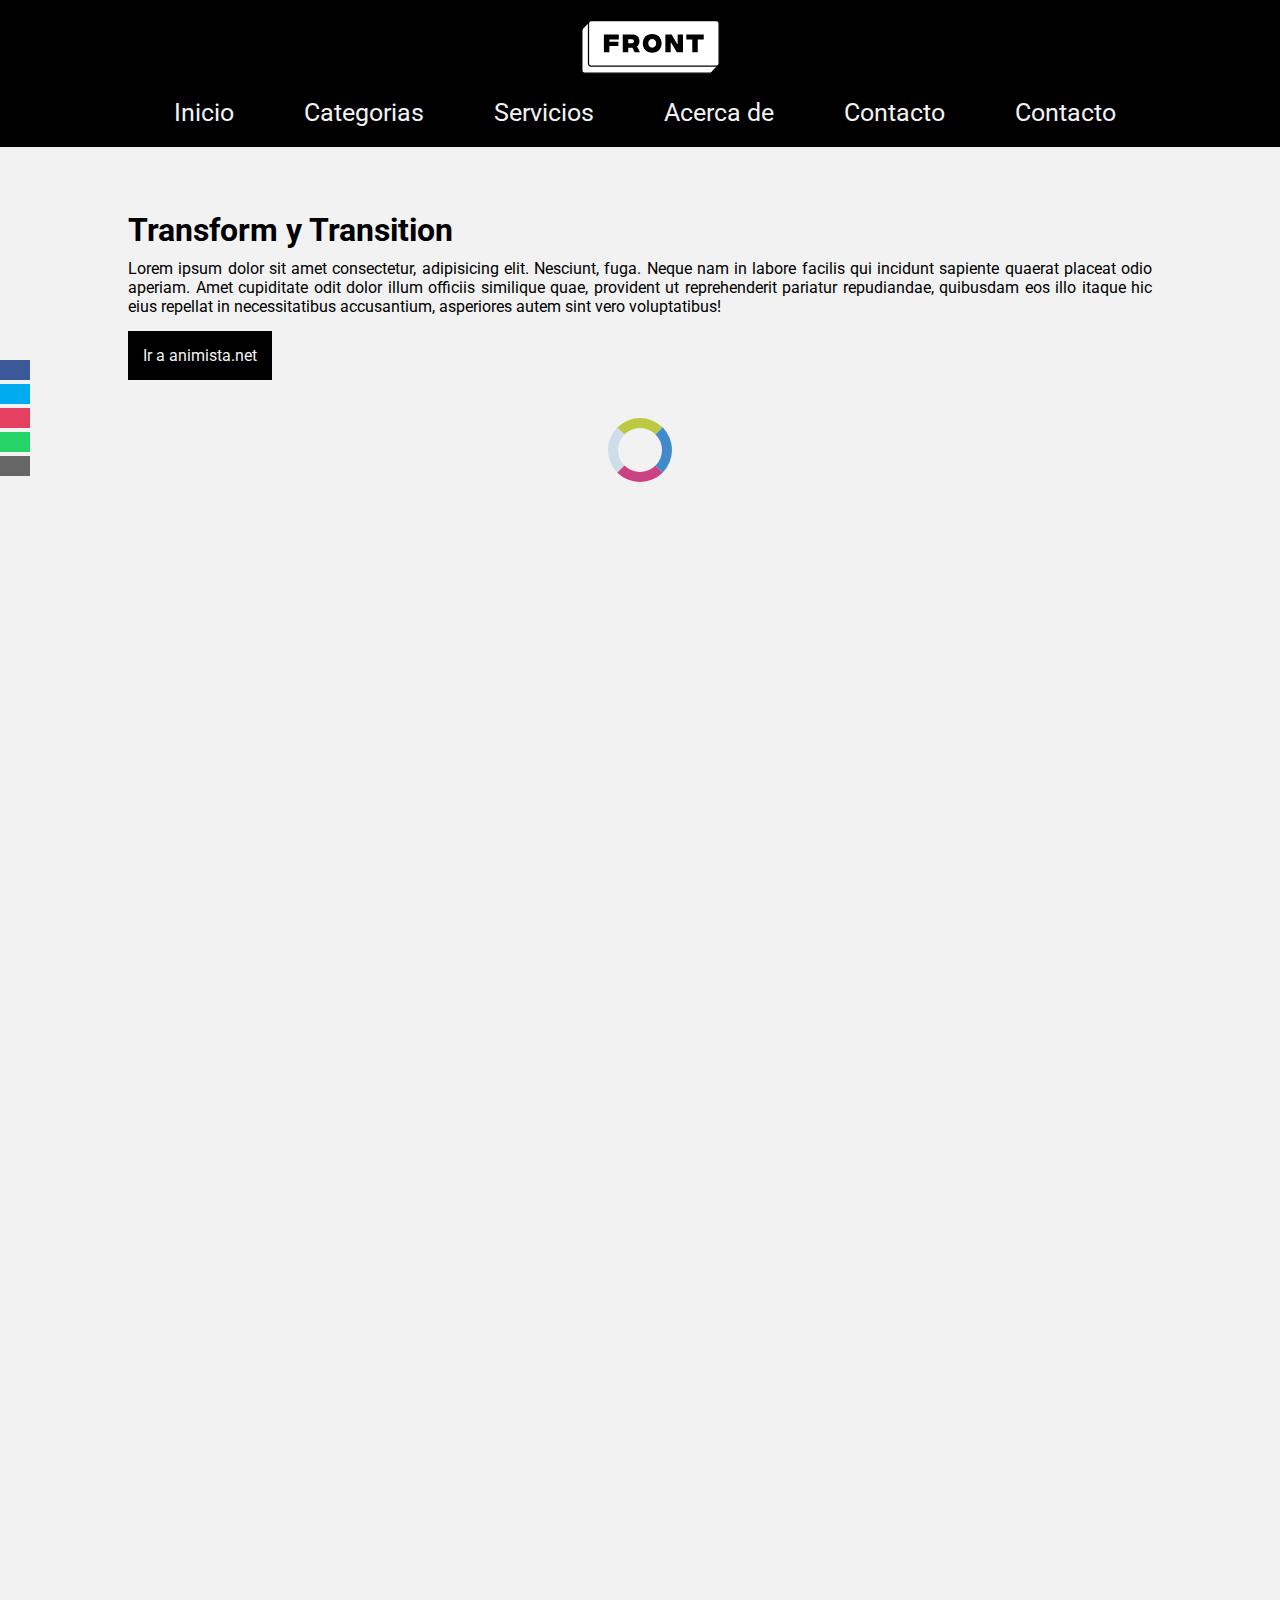
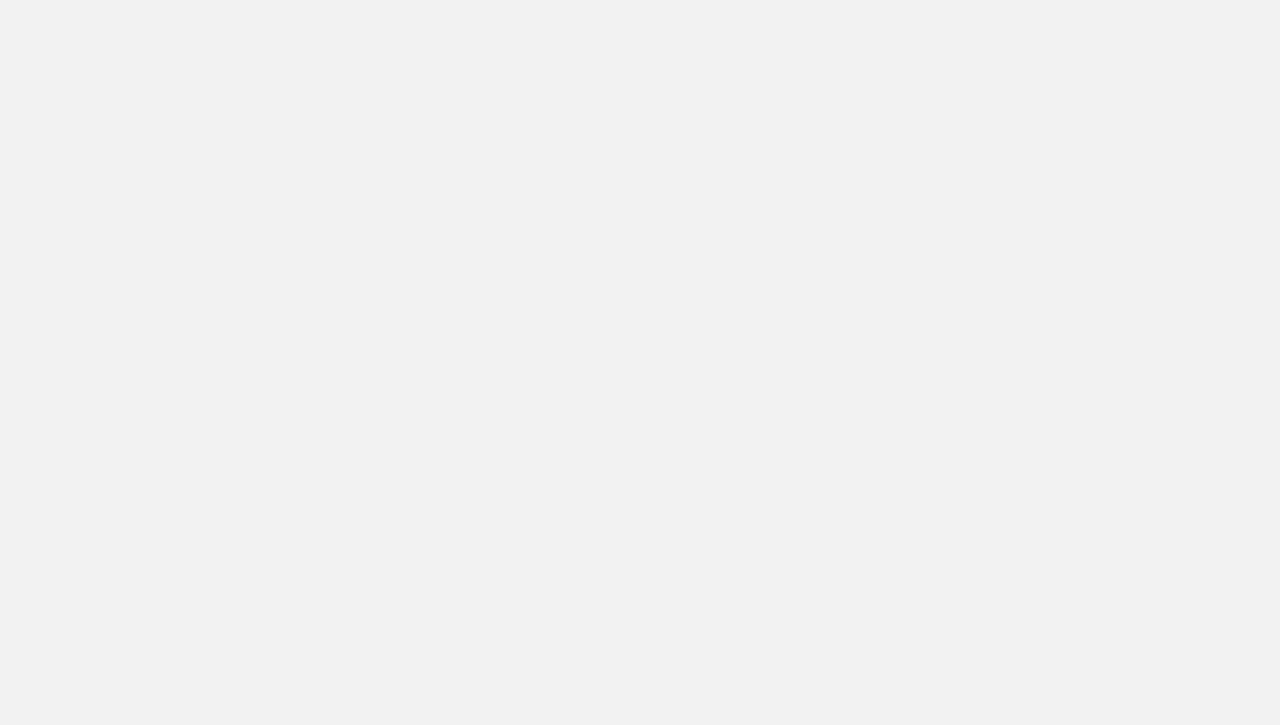
<file: Animaciones/index.html>
<!DOCTYPE html>
<html lang="es">
<head>
    <meta charset="UTF-8">
    <meta http-equiv="X-UA-Compatible" content="IE=edge">
    <meta name="viewport" content="width=device-width, initial-scale=1.0">
    <title>CSS avanzado</title>
    <link rel="stylesheet" href="https://use.fontawesome.com/releases/v5.15.3/css/all.css" integrity="sha384-SZXxX4whJ79/gErwcOYf+zWLeJdY/qpuqC4cAa9rOGUstPomtqpuNWT9wdPEn2fk" crossorigin="anonymous">
    <!-- <link rel="stylesheet" href="./css/style.css"> -->
    <link rel="stylesheet" href="css/style._enclacecss.css">

</head>
<body >
    <header>
        <img class="logo" src="img/logo.svg" alt="">
		<nav>
			<ul>
				<li><a href="#">Inicio</a></li>
				<li><a href="#">Categorias</a></li>
				<li><a href="#">Servicios</a></li>
				<li><a href="#">Acerca de</a></li>
                <li><a href="#">Contacto</a></li>
                <li><a href="#">Contacto</a></li>

			</ul>
		</nav>
	</header>
    <aside class="social">
		<ul>
			<li><a href="#" target="_blank" class="icon-facebook"><i class="fab fa-facebook"></i></a></li>
			<li><a href="#" target="_blank" class="icon-twitter"><i class="fab fa-twitter"></i></a></li>
			<li><a href="#" target="_blank" class="icon-instagram"><i class="fas fa-camera"></i></a></li>
			<li><a href="#" target="_blank" class="icon-whatsapp"><i class="fas fa-comment"></i></a></li>
			<li><a href="mailto:lromiglia@digitalhouse.com" class="icon-mail"><i class="fas fa-envelope"></i></a></li>
		</ul>
    </aside>
    <section class="container ">
        <div class="box"></div>
        <h1>Transform y Transition</h1>
        <p>Lorem ipsum dolor sit amet consectetur, adipisicing elit. Nesciunt, fuga. Neque nam in labore facilis qui incidunt sapiente quaerat placeat odio aperiam. Amet cupiditate odit dolor illum officiis similique quae, provident ut reprehenderit pariatur repudiandae, quibusdam eos illo itaque hic eius repellat in necessitatibus accusantium, asperiores autem sint vero voluptatibus!</p>
        <a href="https://animista.net/" target="_blank">Ir a animista.net</a>
        <br><br><br><br><br><br><br><br><br><br><br><br><br><br><br><br><br><br><br><br><br><br><br><br><br><br><br><br><br><br><br><br><br><br><br><br><br><br><br><br><br><br><br><br><br><br><br><br><br><br><br><br><br><br><br><br><br><br><br><br><br><br><br><br><br><br><br><br><br><br><br><br><br><br><br><br><br><br><br><br><br><br><br><br><br><br><br><br><br><br><br><br><br><br><br><br><br><br><br><br>
    </section>
  <span class="spinner"></span>  

  
</body>
</html>
</file>
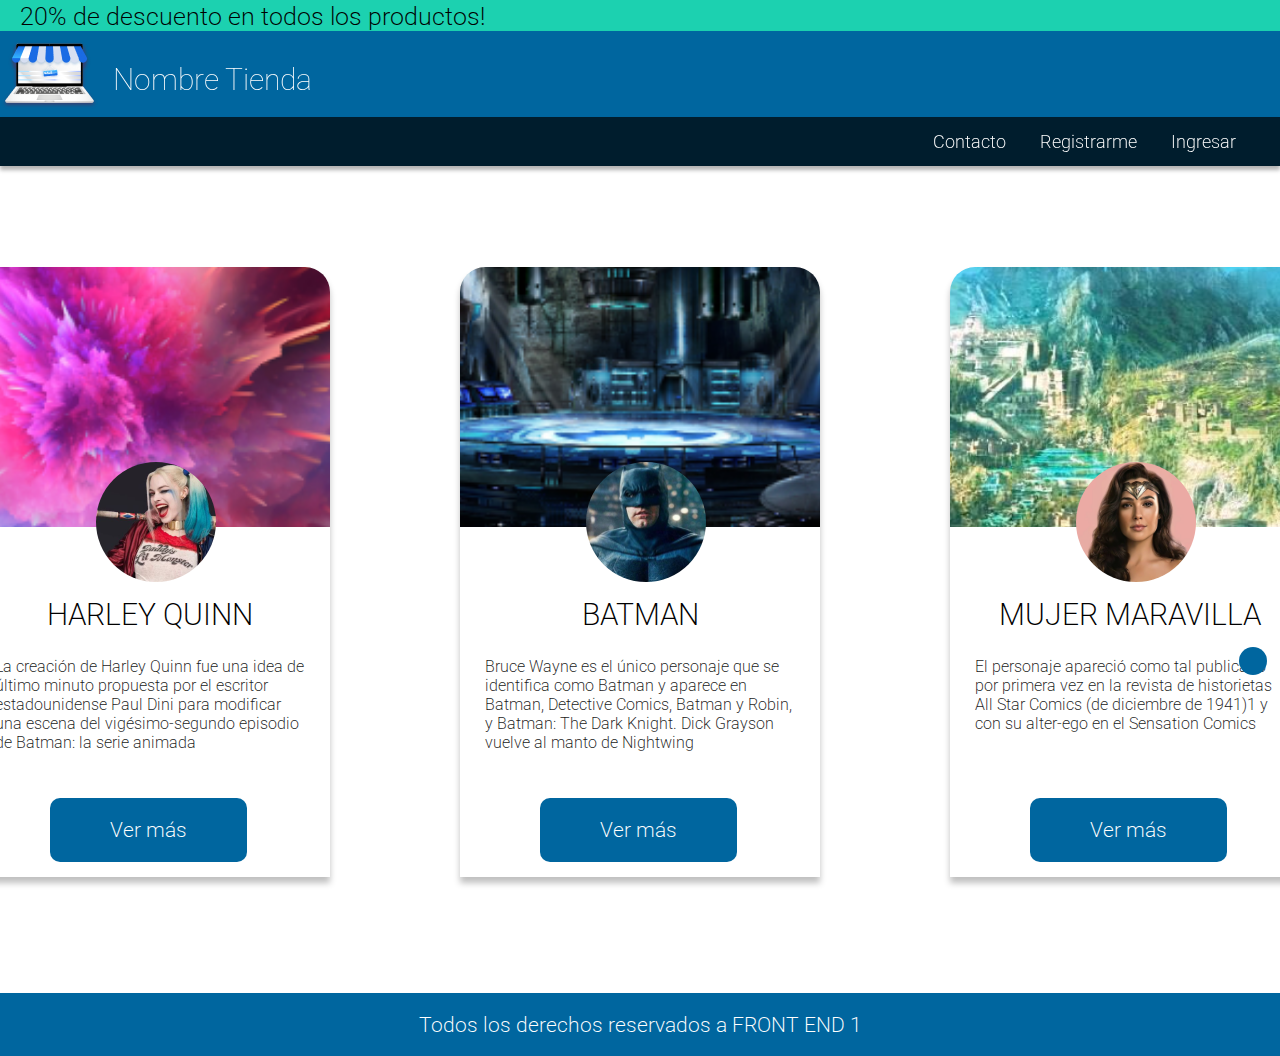
<file: cardSuperHeroes/index.html>
<!DOCTYPE html>
<html lang="es">

<head>
    <meta charset="UTF-8">
    <meta http-equiv="X-UA-Compatible" content="IE=edge">
    <meta name="viewport" content="width=device-width, initial-scale=1.0">
    <title>Card Super Heros</title>
    <link rel="stylesheet" href="https://cdnjs.cloudflare.com/ajax/libs/font-awesome/5.15.3/css/all.min.css" integrity="sha512-iBBXm8fW90+nuLcSKlbmrPcLa0OT92xO1BIsZ+ywDWZCvqsWgccV3gFoRBv0z+8dLJgyAHIhR35VZc2oM/gI1w==" crossorigin="anonymous" />
    <link rel="preconnect" href="https://fonts.gstatic.com">
    <link href="https://fonts.googleapis.com/css2?family=Roboto&display=swap" rel="stylesheet">
    <link rel="stylesheet" href="css/styles.css">
</head>

<body>
    <div class="banner">
        <p>20% de descuento en todos los productos!</p>
    </div>
    <header>
        <a href="index.html"><img src="img/logo.png" alt="logo_tienda"></a>
        <h1>Nombre Tienda</h1>
        <nav class="menu">
            <ul>
                <li><a href="html/contacto.html">Contacto</a></li>
                <li><a href="html/registrarse.html">Registrarme</a></li>
                <li><a href="html/login.html">Ingresar</a></li>
            </ul>
        </nav>
    </header>

    <main>
        <section>
            <div class="card">
                <div class="cardHarleyQuinn topCard">
                    <i class="corazon fas fa-heart"></i>
                    <img class="imagen-heroe" src="img/liga-justicia-HarleyQuinn.png" alt="harleyQuinn">
                </div>
                <div class="textocard">
                    <h2>Harley Quinn</h2>
                    <p>La creación de Harley Quinn fue una idea de último minuto propuesta por el escritor
                        estadounidense Paul Dini para modificar una escena del vigésimo-segundo episodio de Batman: la
                        serie animada</p>
                    <a class="boton" href="https://es.wikipedia.org/wiki/Harley_Quinn" target="_blank">Ver más</a>
                </div>
            </div>
        </section>

        <section>
            <div class="card">
                <div class="cardBatman topCard">
                    <i class="corazon fas fa-heart"></i>
                    <img class="imagen-heroe" src="img/liga-justicia-batman.png" alt="batman">
                </div>
                <div class="textocard">
                    <h2>BATMAN</h2>
                    <p>Bruce Wayne es el único personaje que se identifica como Batman y aparece en Batman, Detective
                        Comics, Batman y Robin, y Batman: The Dark Knight. Dick Grayson vuelve al manto de Nightwing</p>
                    <a class="boton" href="http://comicoon.blogspot.com/2015/11/batman.html" target="_blank">Ver
                        más</a>
                </div>
            </div>
        </section>

        <section>
            <div class="card">
                <div class="cardMujerMaravilla topCard">
                    <i class="corazon fas fa-heart"></i>
                    <img class="imagen-heroe" src="img/liga-justicia-MujerMaravilla.png" alt="mujerMaravilla">
                </div>
                <div class="textocard">
                    <h2>Mujer Maravilla</h2>
                    <p>El personaje apareció como tal publicado por primera vez en la revista de historietas All Star
                        Comics (de diciembre de 1941)1 y con su alter-ego en el Sensation Comics</p>
                    <a class="boton" href="https://es.wikipedia.org/wiki/Mujer_Maravilla" target="_blank">Ver más</a>
                </div>
            </div>
        </section>
    </main>

    <footer>
        <p>Todos los derechos reservados a FRONT END 1</p>
    </footer>
    <a href="html/nuevoSuper.html"><i class="sumar fas fa-plus"></i></a>
</body>

</html>
</file>
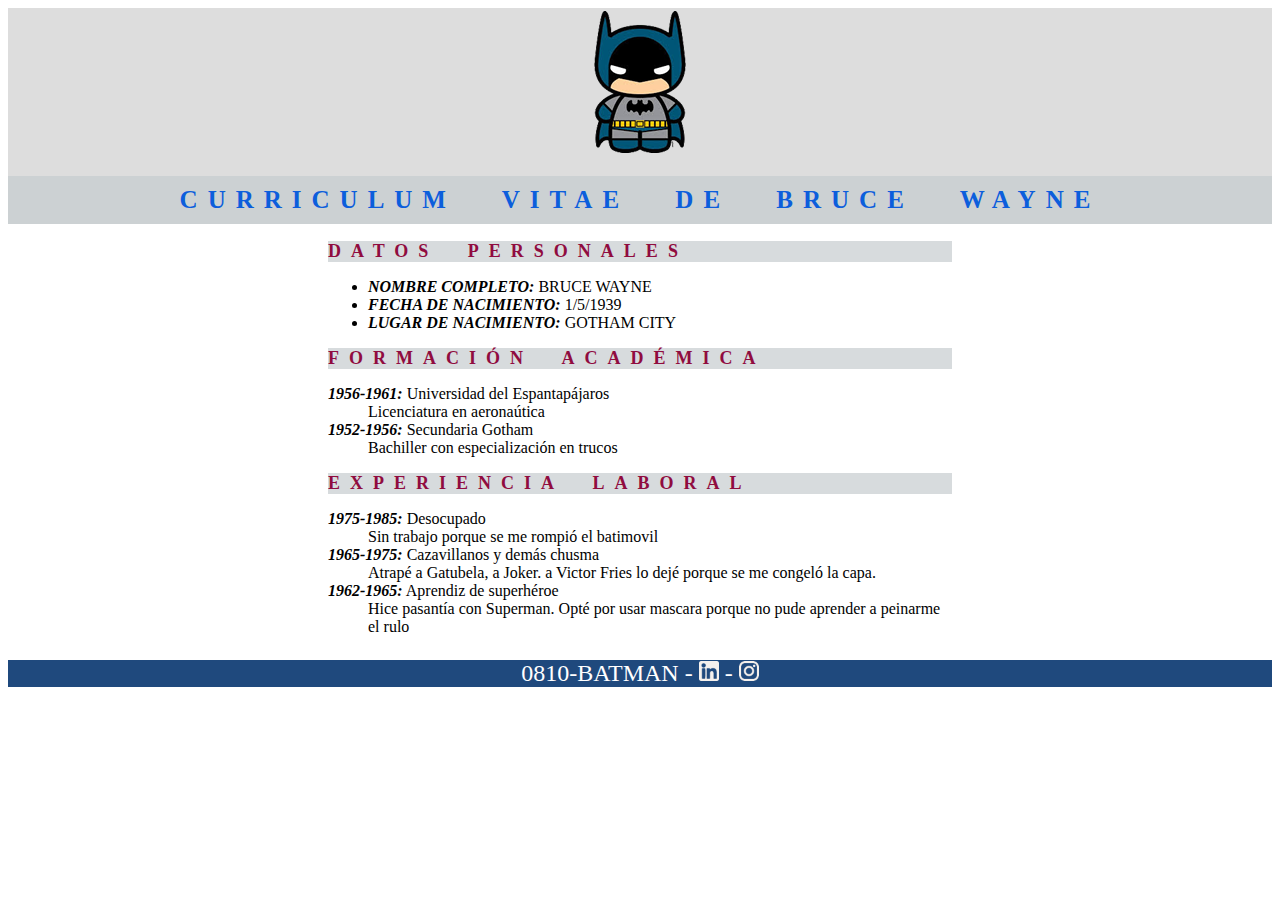
<file: CV_Batman/index.html>
<!DOCTYPE html>
<html lang="en">

<head>
    <meta charset="UTF-8">
    <meta http-equiv="X-UA-Compatible" content="IE=edge">
    <meta name="viewport" content="width=device-width, initial-scale=1.0">
    <title>Curriculum Batman</title>
    <link href="css/styles.css" rel="stylesheet">
</head>

<body>

    <header>
        <img src="img/batman.png" alt="Imagen Batman">
        <h1>curriculum vitae de bruce wayne</h1>
    </header>
    <main>
        <section>
            <h2>datos personales</h2>
                <ul type="disc">
                    <li class="mayuscula"> <span>nombre completo:</span> bruce wayne</li>
                    <li class="mayuscula"><span>fecha de nacimiento:</span> 1/5/1939</li>
                    <li class="mayuscula"><span>lugar de nacimiento:</span> gotham city</li>
                </ul>
        </section>
        <section>
            <h2>formación académica</h2>
                <dl>
                    <dt><span>1956-1961:</span> Universidad del Espantapájaros</dt><dd>Licenciatura en aeronaútica</dd>
                    <dt><span>1952-1956:</span> Secundaria Gotham</dt><dd>Bachiller con especialización en trucos</dd>
                </dl>
        </section>
        <section>
            <h2>experiencia laboral</h2>
                <dl>
                    <dt><span>1975-1985:</span> Desocupado</dt><dd>Sin trabajo porque se me rompió el batimovil</dd>
                    <dt><span>1965-1975:</span> Cazavillanos y demás chusma</dt><dd>Atrapé a Gatubela, a Joker. a Victor Fries lo dejé  porque se me congeló la capa.</dd>
                    <dt><span>1962-1965:</span> Aprendiz de superhéroe</dt><dd>Hice pasantía con Superman. Opté por usar mascara porque no pude aprender a peinarme el rulo</dd>
                </dl>
        </section>
    </main>
    <footer>
       <p>0810-batman - <img src="img/ico_linkedin.png" alt="Linkedin" width="20" height="20"> - <img src="img/ico_instagram.png" alt="Instagran" width="20" height="20"></p>
    </footer>
</body>

</html>
</file>
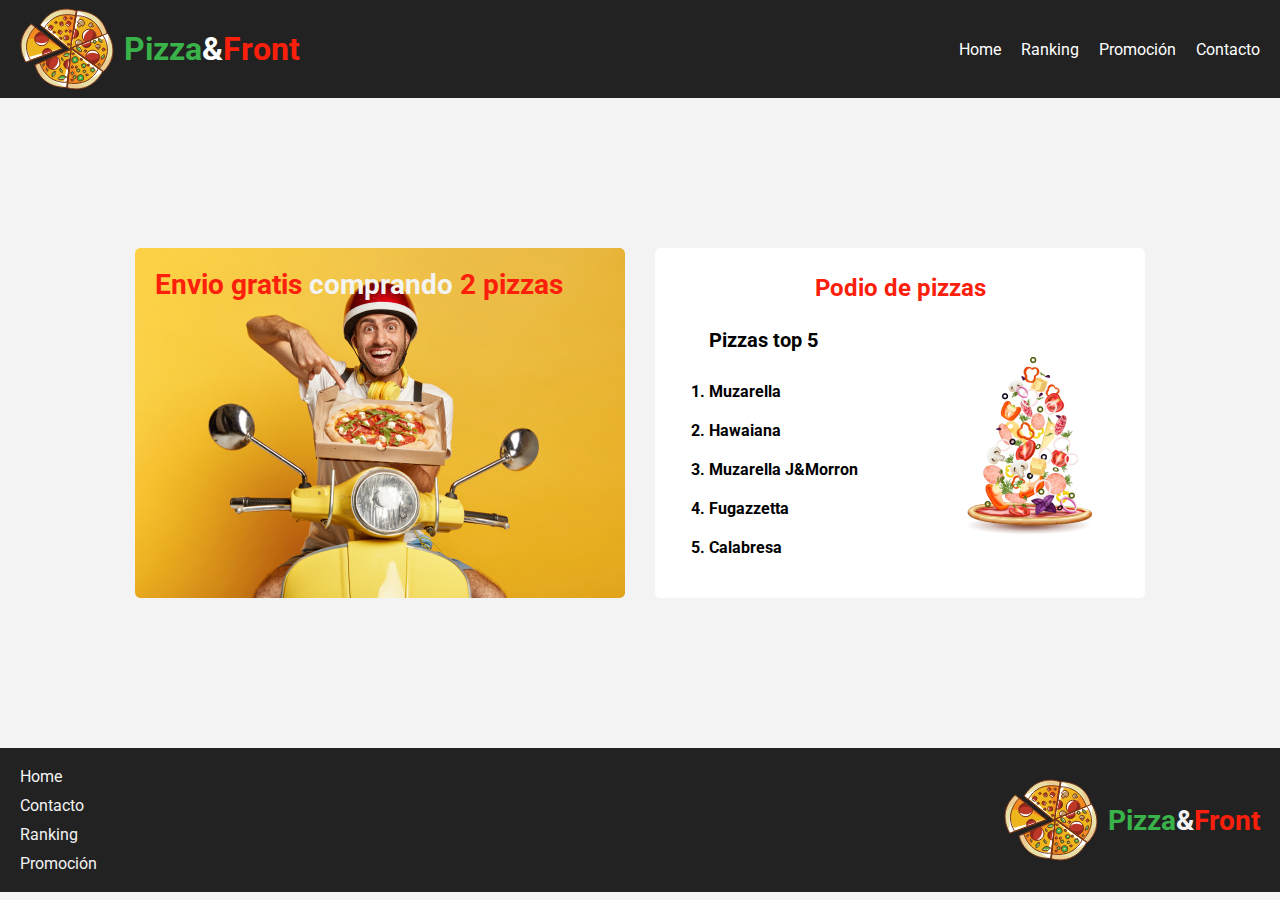
<file: Flexbox/index.html>
<!DOCTYPE html>
<html lang="es">

<head>
  <meta charset="UTF-8" />
  <meta http-equiv="X-UA-Compatible" content="IE=edge" />
  <meta name="viewport" content="width=device-width, initial-scale=1.0" />
  <title>Pizza Front</title>
  <link rel="stylesheet" href="https://cdnjs.cloudflare.com/ajax/libs/font-awesome/5.15.3/css/all.min.css"
    integrity="sha512-iBBXm8fW90+nuLcSKlbmrPcLa0OT92xO1BIsZ+ywDWZCvqsWgccV3gFoRBv0z+8dLJgyAHIhR35VZc2oM/gI1w=="
    crossorigin="anonymous" />
  <!-- <link rel="stylesheet" href="css/style.css" /> -->
  <link rel="stylesheet" href="css/style_base.css">
</head>

<body>
  <header>
    <div class="header__logo">
      <img src="img/VectorPizza.svg" alt="Logo Header" />
      <h1><span>Pizza</span>&<span>Front</span></h1>
    </div>

    <i class="fas fa-bars kangrebur"></i>

    <nav>
      <ul type="none">
        <li>Home</li>
        <li>Ranking</li>
        <li>Promoción</li>
        <li>Contacto</li>
      </ul>
    </nav>
  </header>
  <main>
    <section class="container">
      <div class="card delivery">
        <h3>Envio gratis <span>comprando</span> 2 pizzas</h3>
      </div>
      <div class="card podio">
        <h3>Podio de pizzas</h3>
        <div class="top5">
          <div class="podio__pizzas">
            <h4>Pizzas top 5</h4>
            <ol>
              <li>Muzarella</li>
              <li>Hawaiana</li>
              <li>Muzarella J&Morron</li>
              <li>Fugazzetta</li>
              <li>Calabresa</li>
            </ol>
          </div>
          <div class="podio__img">
            <img src="img/PizzaFalling.jpg" alt="Pizza Falling" />
          </div>
        </div>
      </div>
    </section>
  </main>
  <footer>
    <div class="footer__logo">
      <img src="img/VectorPizza.svg" alt="Logo Header" />
      <h1><span>Pizza</span>&<span>Front</span></h1>
    </div>
    <ul type="none">
      <li>Home</li>
      <li>Ranking</li>
      <li>Promoción</li>
      <li>Contacto</li>
    </ul>
  </footer>
</body>

</html>
</file>
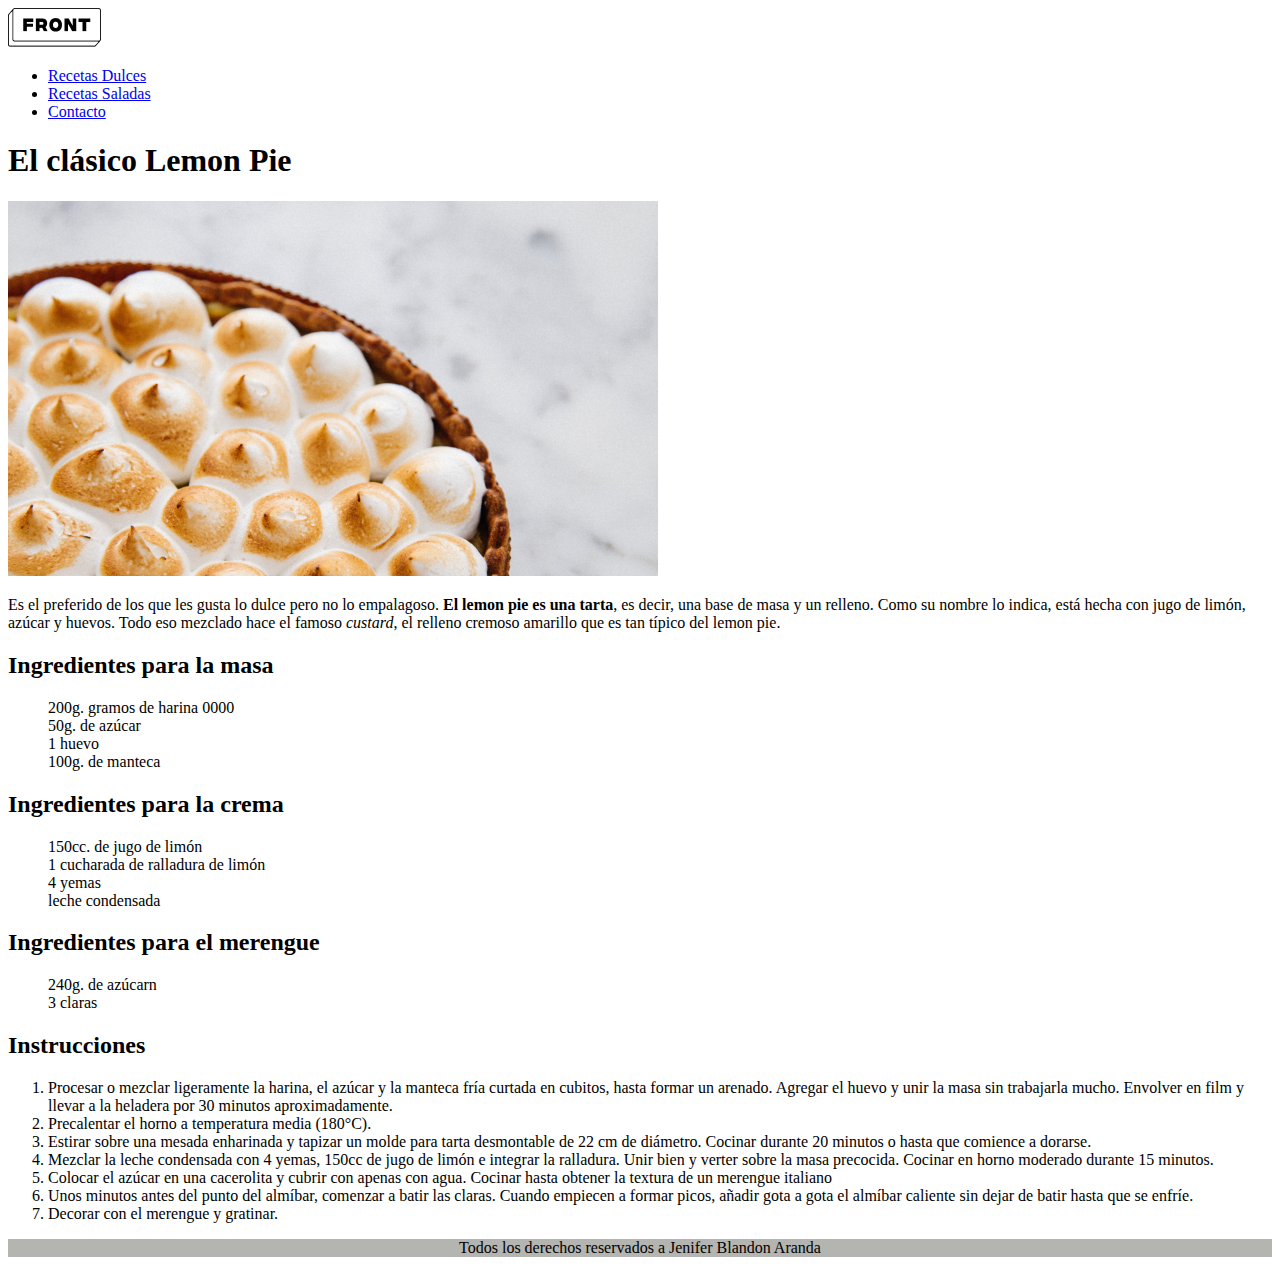
<file: Lemon_pie/index.html>
<!DOCTYPE html>
<html lang="es">

<head>
    <meta charset="UTF-8">
    <!-- Titulo de la ventana del navegador-->
    <title>Receta Lemon Pie</title>
</head>

<body>

    <header>
        <img src="img/logo-front.png" alt="Logo-front">
        <nav>
            <ul>
                <li><a href="https://www.recetasdeescandalo.com/postres-reposteria/dulces-tradicionales/">Recetas
                        Dulces</a></li>
                <li><a href="https://es.tastemade.com/recetas/Recetas-Saladas">Recetas Saladas</a></li>
                <li><a href="conctacto.html">Contacto</a></li>
            </ul>
        </nav>
            <h1>El clásico Lemon Pie</h1>
            <img src="img/lemon-pie.png" alt="Lemon-pie">
            <p>
                Es el preferido de los que les gusta lo dulce pero no lo empalagoso. <strong>El lemon pie es una
                    tarta</strong>, es decir, una base de masa y un relleno. Como su
                nombre lo indica, está hecha con jugo de limón, azúcar y huevos. Todo
                eso mezclado hace el famoso <em>custard</em>, el relleno cremoso amarillo que es
                tan típico del lemon pie.
            </p>
    </header>
    <main>
        <section>
            <h2>Ingredientes para la masa</h2>
            <ul type="none">
                <li>200g. gramos de harina 0000</li>
                <li>50g. de azúcar</li>
                <li>1 huevo</li>
                <li>100g. de manteca</li>
            </ul>
            <h2>Ingredientes para la crema</h2>
            <ul type="none">
                <li>150cc. de jugo de limón</li>
                <li>1 cucharada de ralladura de limón</li>
                <li>4 yemas</li>
                <li>leche condensada</li>
            </ul>
            <h2>Ingredientes para el merengue</h2>
            <ul type="none">
                <li>240g. de azúcarn</li>
                <li>3 claras</li>
            </ul>
        </section>
        <section>
            <h2>Instrucciones</h2>
            <ol>
                <li>Procesar o mezclar ligeramente la harina, el azúcar y la manteca fría curtada en cubitos, hasta
                    formar un arenado. Agregar el huevo y unir la masa sin trabajarla mucho. Envolver en film y llevar a
                    la heladera por 30 minutos aproximadamente.</li>
                <li>Precalentar el horno a temperatura media (180°C).</li>
                <li>Estirar sobre una mesada enharinada y tapizar un molde para tarta desmontable de 22 cm de diámetro.
                    Cocinar durante 20 minutos o hasta que comience a dorarse.</li>
                <li>Mezclar la leche condensada con 4 yemas, 150cc de jugo de limón e integrar la ralladura. Unir bien y
                    verter sobre la masa precocida. Cocinar en horno moderado durante 15 minutos.</li>
                <li>Colocar el azúcar en una cacerolita y cubrir con apenas con agua. Cocinar hasta obtener la textura
                    de un merengue italiano</li>
                <li>Unos minutos antes del punto del almíbar, comenzar a batir las claras. Cuando empiecen a formar
                    picos, añadir gota a gota el almíbar caliente sin dejar de batir hasta que se enfríe.</li>
                <li>Decorar con el merengue y gratinar.</li>
            </ol>
        </section>
    </main>
    <footer style="background-color:rgb(180, 180, 176)">
        <p>
        <div style='text-align:center'>Todos los derechos reservados a Jenifer Blandon Aranda</div>
        </p>
    </footer>
</body>

</html>

<!-- para hacer la escturuta HTML automatico poner !enter -->
</file>
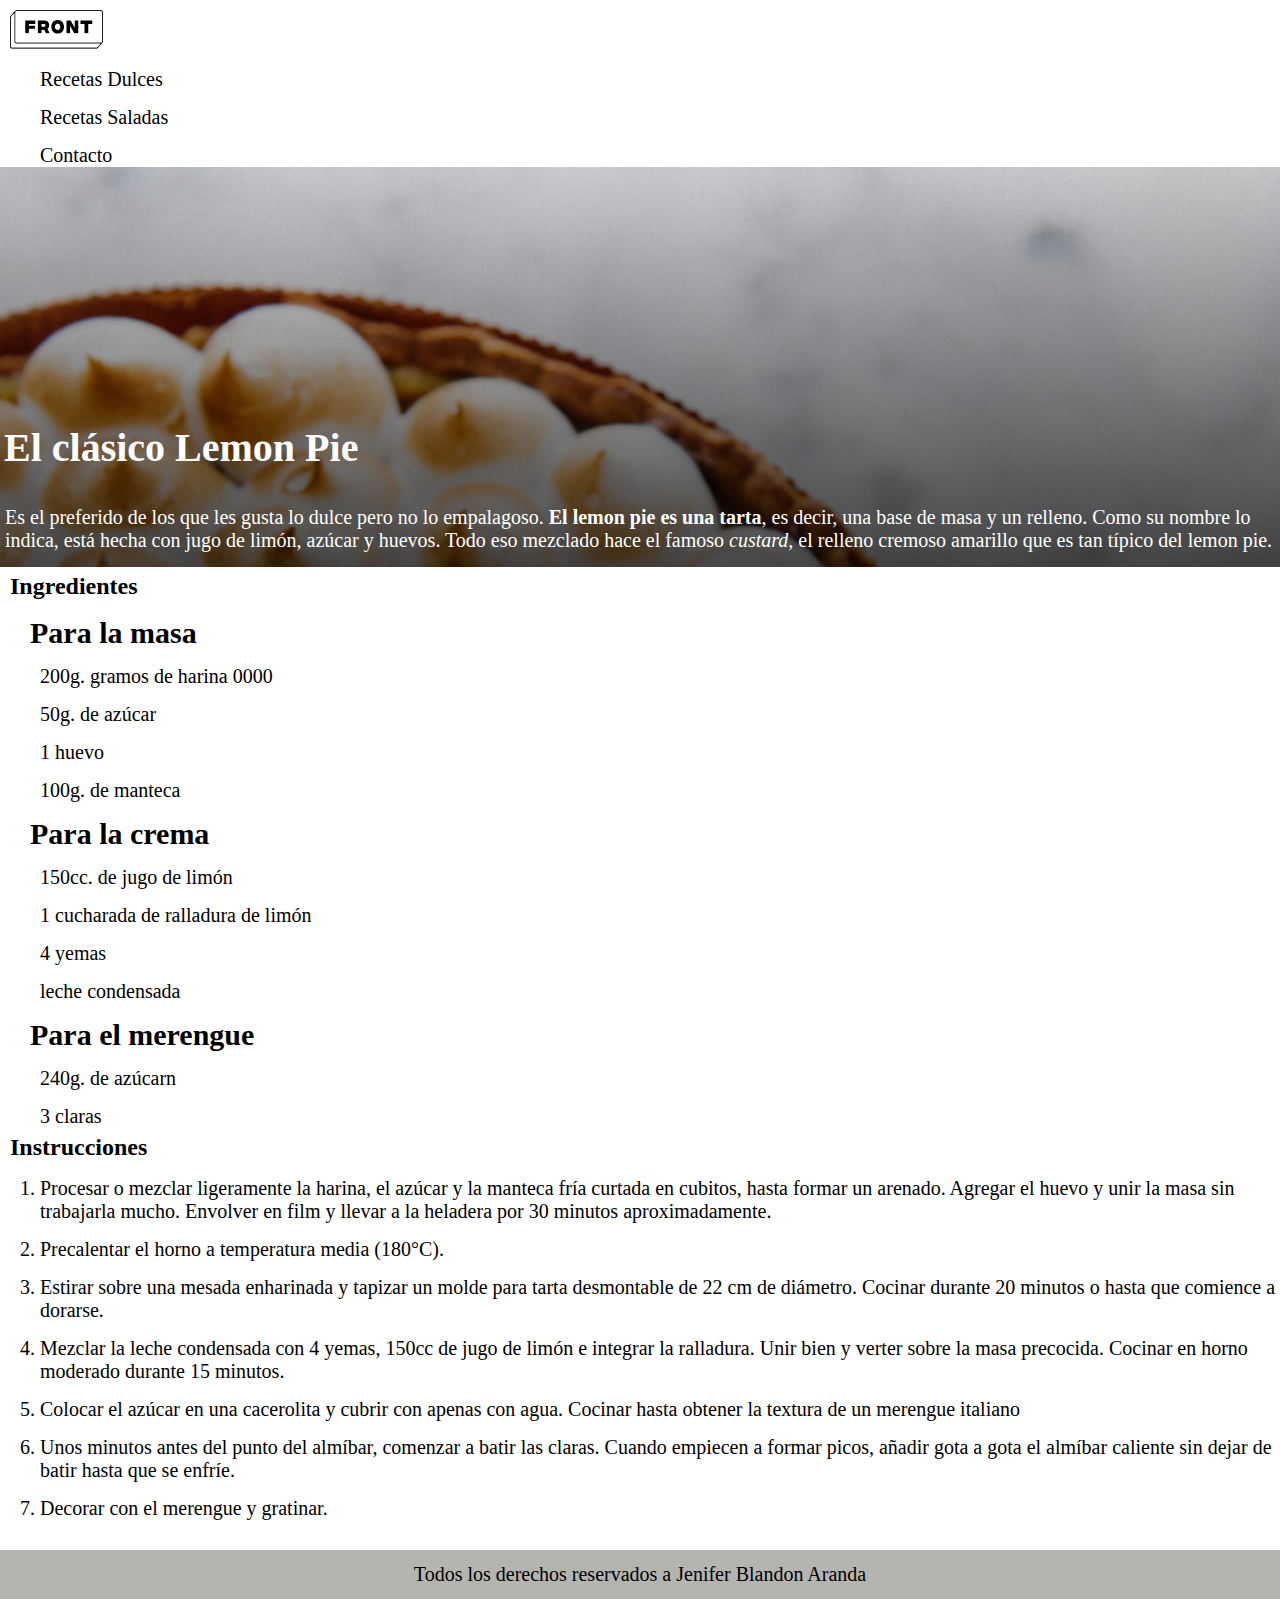
<file: Lemon_pie_2/index.html>
<!DOCTYPE html>
<html lang="es">

<head>
    <meta charset="UTF-8">
    <!-- Titulo de la ventana del navegador-->
    <title>Receta Lemon Pie 2</title>
    <link href="css/styles.css" rel="stylesheet">
</head>

<body>

    <header>
        <img class="logo" src="img/logo-front.png" alt="Logo-front">
        <nav>
            <ul type="none">
                <li><a href="https://www.recetasdeescandalo.com/postres-reposteria/dulces-tradicionales/">Recetas
                        Dulces</a></li>
                <li><a href="https://es.tastemade.com/recetas/Recetas-Saladas">Recetas Saladas</a></li>
                <li><a href="conctacto.html">Contacto</a></li>
                <link rel="stylesheet" href="https://cdnjs.cloudflare.com/ajax/libs/font-awesome/5.15.3/css/all.min.css" integrity="sha512-iBBXm8fW90+nuLcSKlbmrPcLa0OT92xO1BIsZ+ywDWZCvqsWgccV3gFoRBv0z+8dLJgyAHIhR35VZc2oM/gI1w==" crossorigin="anonymous"
              />
            </ul>
        </nav>
        <div class="imgEnCabezado">
            <div class="titulo">
            <h1>El clásico Lemon Pie</h1>
            <p>
                Es el preferido de los que les gusta lo dulce pero no lo empalagoso. <strong>El lemon pie es una
                    tarta</strong>, es decir, una base de masa y un relleno. Como su
                nombre lo indica, está hecha con jugo de limón, azúcar y huevos. Todo
                eso mezclado hace el famoso <em>custard</em>, el relleno cremoso amarillo que es
                tan típico del lemon pie.
            </p>
            </div>
        </div>
    </header>
    <main>
        <section>
            <h2><i class="fas fa-shopping-basket"></i>Ingredientes</h2>
            <h3>Para la masa</h3>
            <ul type="none">
                <li>200g. gramos de harina 0000</li>
                <li>50g. de azúcar</li>
                <li>1 huevo</li>
                <li>100g. de manteca</li>
            </ul>
            <h3>Para la crema</h3>
            <ul type="none">
                <li>150cc. de jugo de limón</li>
                <li>1 cucharada de ralladura de limón</li>
                <li>4 yemas</li>
                <li>leche condensada</li>
            </ul>
            <h3>Para el merengue</h3>
            <ul type="none">
                <li>240g. de azúcarn</li>
                <li>3 claras</li>
            </ul>
        </section>
        <section>
            <h2><i class="fas fa-list-ol"></i>Instrucciones</h2>
            <ol>
                <li>Procesar o mezclar ligeramente la harina, el azúcar y la manteca fría curtada en cubitos, hasta
                    formar un arenado. Agregar el huevo y unir la masa sin trabajarla mucho. Envolver en film y llevar a
                    la heladera por 30 minutos aproximadamente.</li>
                <li>Precalentar el horno a temperatura media (180°C).</li>
                <li>Estirar sobre una mesada enharinada y tapizar un molde para tarta desmontable de 22 cm de diámetro.
                    Cocinar durante 20 minutos o hasta que comience a dorarse.</li>
                <li>Mezclar la leche condensada con 4 yemas, 150cc de jugo de limón e integrar la ralladura. Unir bien y
                    verter sobre la masa precocida. Cocinar en horno moderado durante 15 minutos.</li>
                <li>Colocar el azúcar en una cacerolita y cubrir con apenas con agua. Cocinar hasta obtener la textura
                    de un merengue italiano</li>
                <li>Unos minutos antes del punto del almíbar, comenzar a batir las claras. Cuando empiecen a formar
                    picos, añadir gota a gota el almíbar caliente sin dejar de batir hasta que se enfríe.</li>
                <li>Decorar con el merengue y gratinar.</li>
            </ol>
        </section>
    </main>
    <footer style="background-color:rgb(180, 180, 176)">
        <p>
        <div style='text-align:center'>Todos los derechos reservados a Jenifer Blandon Aranda</div>
        </p>
    </footer>
</body>

</html>

<!-- para hacer la escturuta HTML automatico poner !enter -->
</file>
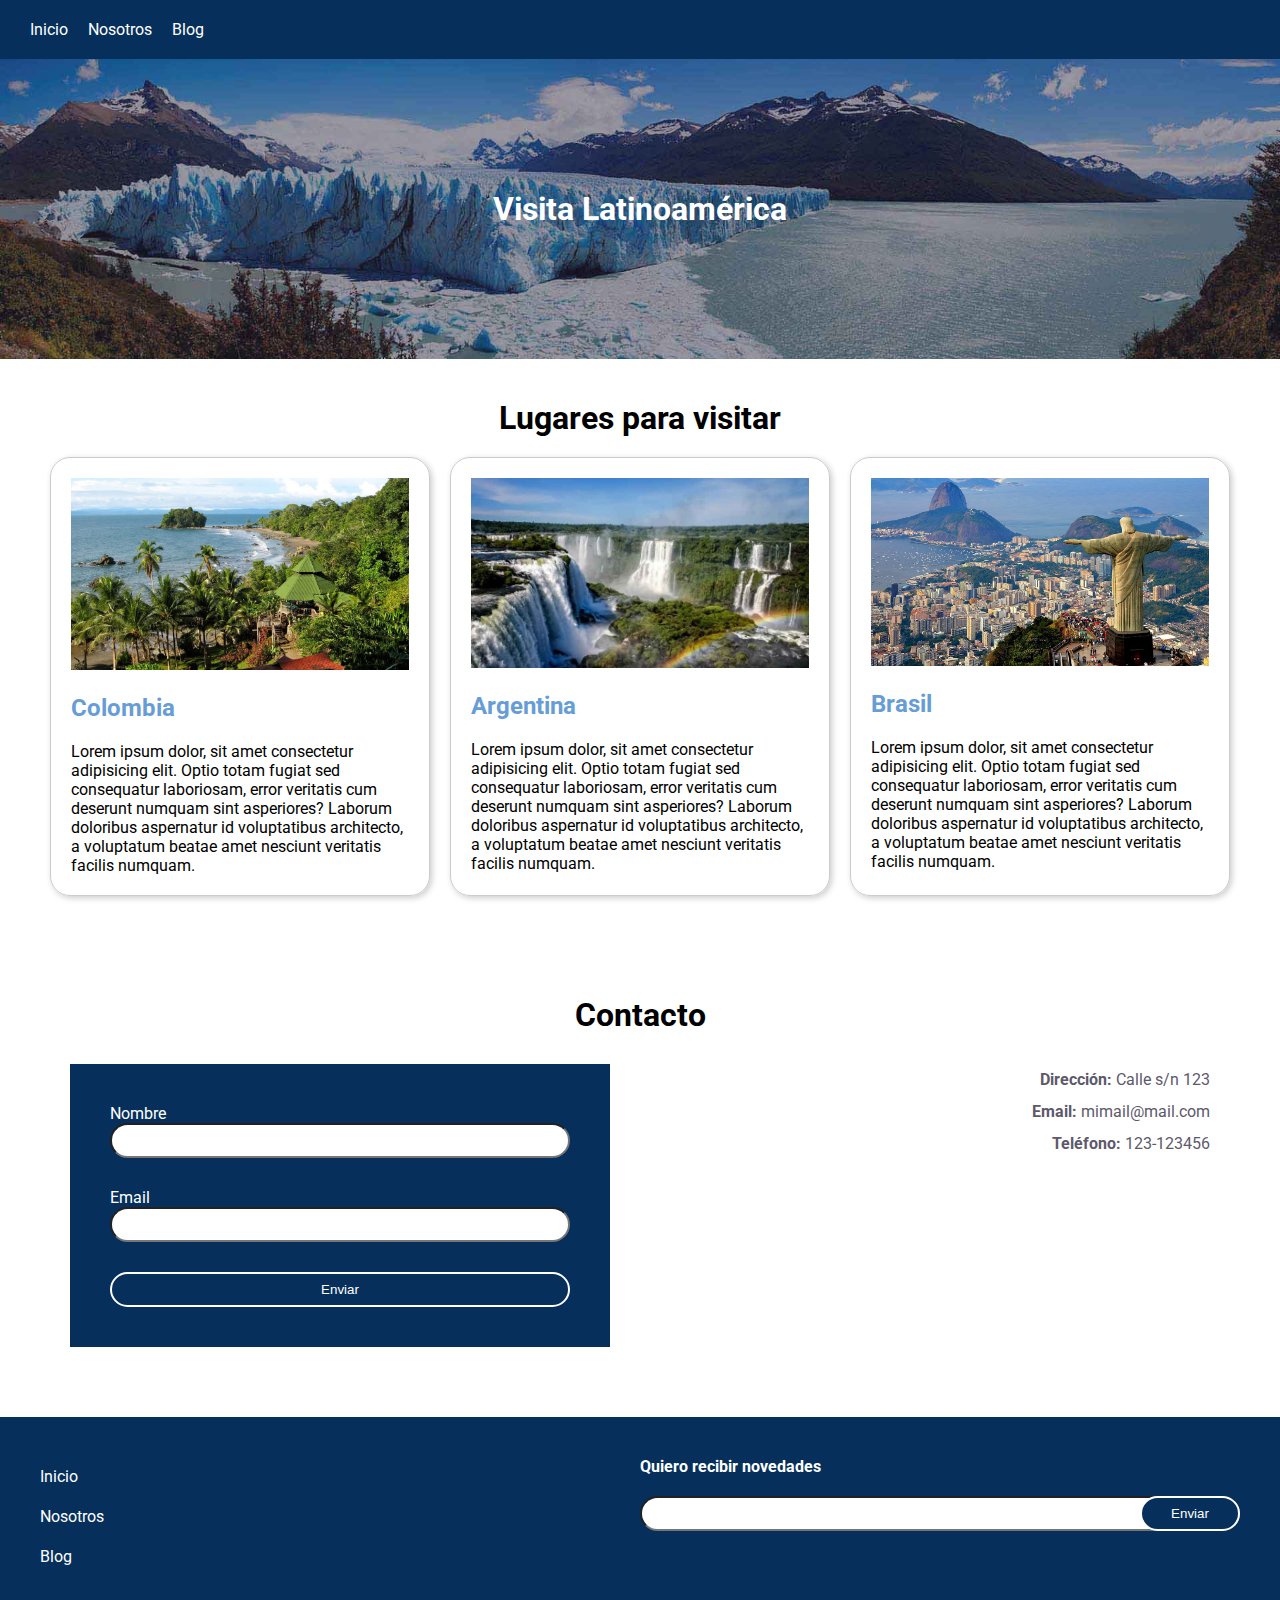
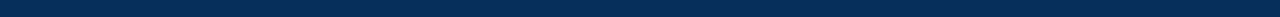
<file: Responsive/clase13/index.html>
<!DOCTYPE html>
<html lang="es">

<head>
    <meta charset="UTF-8">
    <meta name="viewport" content="width=device-width, initial-scale=1.0">
    <title>Responsive</title>
    <link rel="stylesheet" href="css/estilos.css">
</head>

<body>
    <header>
        <nav>
            <ul>
                <li><a href="">Inicio</a></li>
                <li><a href="">Nosotros</a></li>
                <li><a href="">Blog</a></li>
            </ul>
        </nav>
        <div class="bg-header">
            <h1>Visita Latinoamérica</h1>
        </div>
    </header>
    <main>
        <section id="card-section">
            <h2>Lugares para visitar</h2>
            <div>
                <div class="card">
                    <img src="img/colombia.jpeg" alt="">
                    <h3>Colombia</h3>
                    <p>Lorem ipsum dolor, sit amet consectetur adipisicing elit. Optio totam fugiat sed consequatur
                        laboriosam, error veritatis cum deserunt numquam sint asperiores? Laborum doloribus aspernatur
                        id
                        voluptatibus architecto, a voluptatum beatae amet nesciunt veritatis facilis numquam.</p>
                </div>
                <div class="card">
                    <img src="img/argentina.jpeg" alt="">
                    <h3>Argentina</h3>
                    <p>Lorem ipsum dolor, sit amet consectetur adipisicing elit. Optio totam fugiat sed consequatur
                        laboriosam, error veritatis cum deserunt numquam sint asperiores? Laborum doloribus aspernatur
                        id
                        voluptatibus architecto, a voluptatum beatae amet nesciunt veritatis facilis numquam.</p>
                </div>
                <div class="card">
                    <img src="img/brasil.jpeg" alt="">
                    <h3>Brasil</h3>
                    <p>Lorem ipsum dolor, sit amet consectetur adipisicing elit. Optio totam fugiat sed consequatur
                        laboriosam, error veritatis cum deserunt numquam sint asperiores? Laborum doloribus aspernatur
                        id
                        voluptatibus architecto, a voluptatum beatae amet nesciunt veritatis facilis numquam.</p>
                </div>
            </div>
        </section>
        <section>
            <h2>Contacto</h2>
            <div id="formulario-contenedor">
             
                <div class="formulario">

                    <form action="">
                        <label for="nombre">Nombre</label>
                        <input type="text" id="nombre">
                        <label for="email">Email</label>
                        <input type="text" id="email">
                        <input type="submit" value="Enviar">
                    </form>
                </div>
                <div class="contacto">
                    <p><span>Dirección:</span> Calle s/n 123</p>
                    <p><span>Email:</span>  mimail@mail.com</p>
                    <p><span>Teléfono:</span>  123-123456</p>
                </div>
            </div>
        </section>
    </main>
    <footer>
        <div>
            <ul>
                <li><a href="">Inicio</a></li>
                <li><a href="">Nosotros</a></li>
                <li><a href="">Blog</a></li>
            </ul>
        </div>
        <div>
            <h4>Quiero recibir novedades</h4>
            <div class="news-letter">            <input type="text"><input type="submit" value="Enviar">
            </div>
        </div>
    </footer>
</body>

</html>
</file>
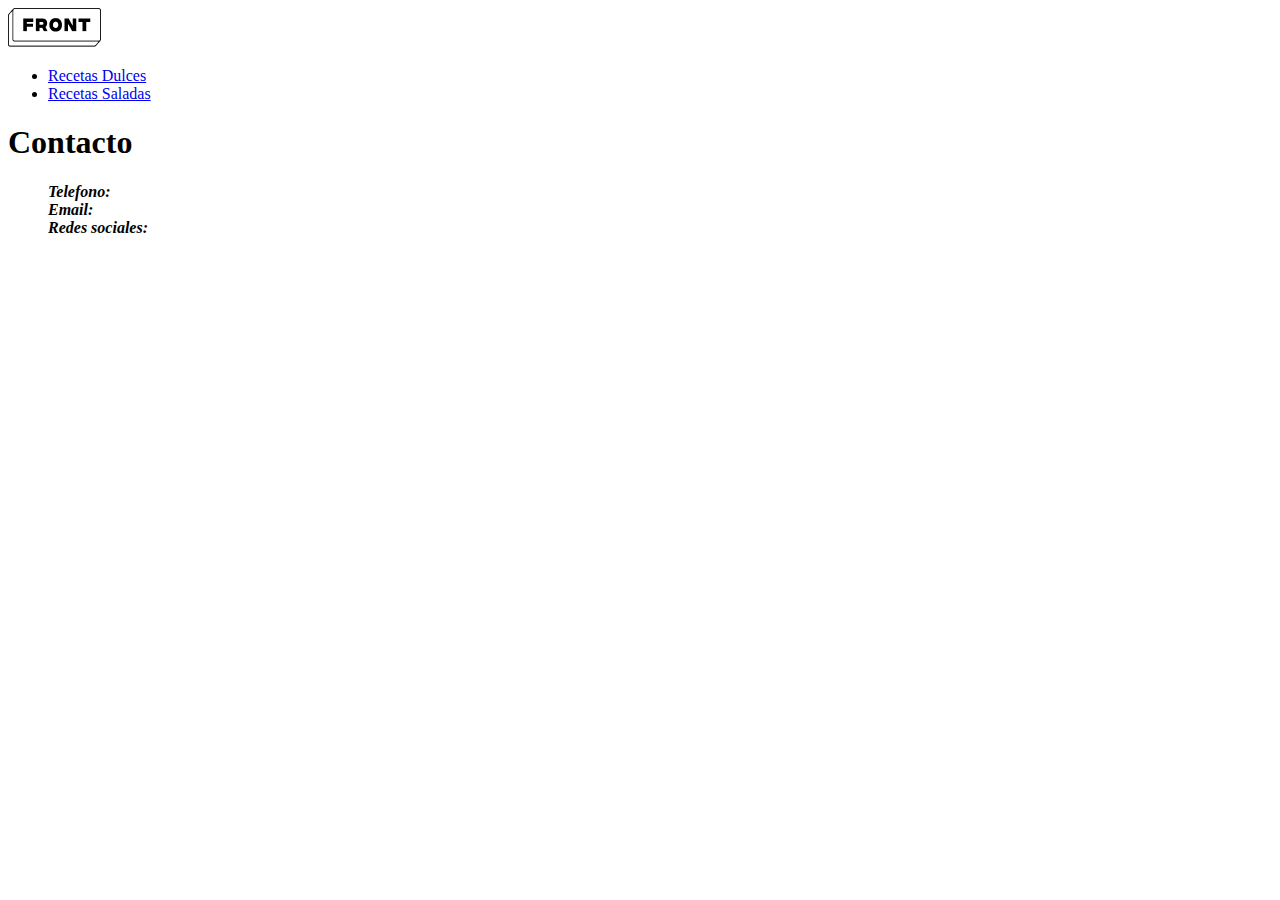
<file: Lemon_pie/conctacto.html>
<!DOCTYPE html>
<html lang="en">

<head>
    <meta charset="UTF-8">
    <!-- Titulo de la ventana del navegador-->
    <title>Contacto - Receta Lemon Pie</title>
</head>

<body>

    <body>
        <header class="flex-container">
            <nav>
                <a href="index.html">
                    <img src="img/logo-front.png" alt="Logo Front"/>
                    <ul>
                        <li>
                            <a href="https://www.recetasdeescandalo.com/postres-reposteria/dulces-tradicionales/">Recetas
                                Dulces</a>
                        </li>

                        <li>
                            <a href="https://es.tastemade.com/recetas/Recetas-Saladas">Recetas Saladas</a>
                        </li>
                    </ul>
            </nav>

            <div class="row">
                <div class="flex-item">
                    <h1>Contacto</h1>
                </div>
            </div>
        </header>
        <main>
            <ul type="none">
                <li><em><strong>Telefono:</strong></em></li>
                <li><em><strong>Email:</strong></em></li>
                <li><em><strong>Redes sociales:</strong></em></li>
            </ul>
        </main>
    </body>

</html>
</file>
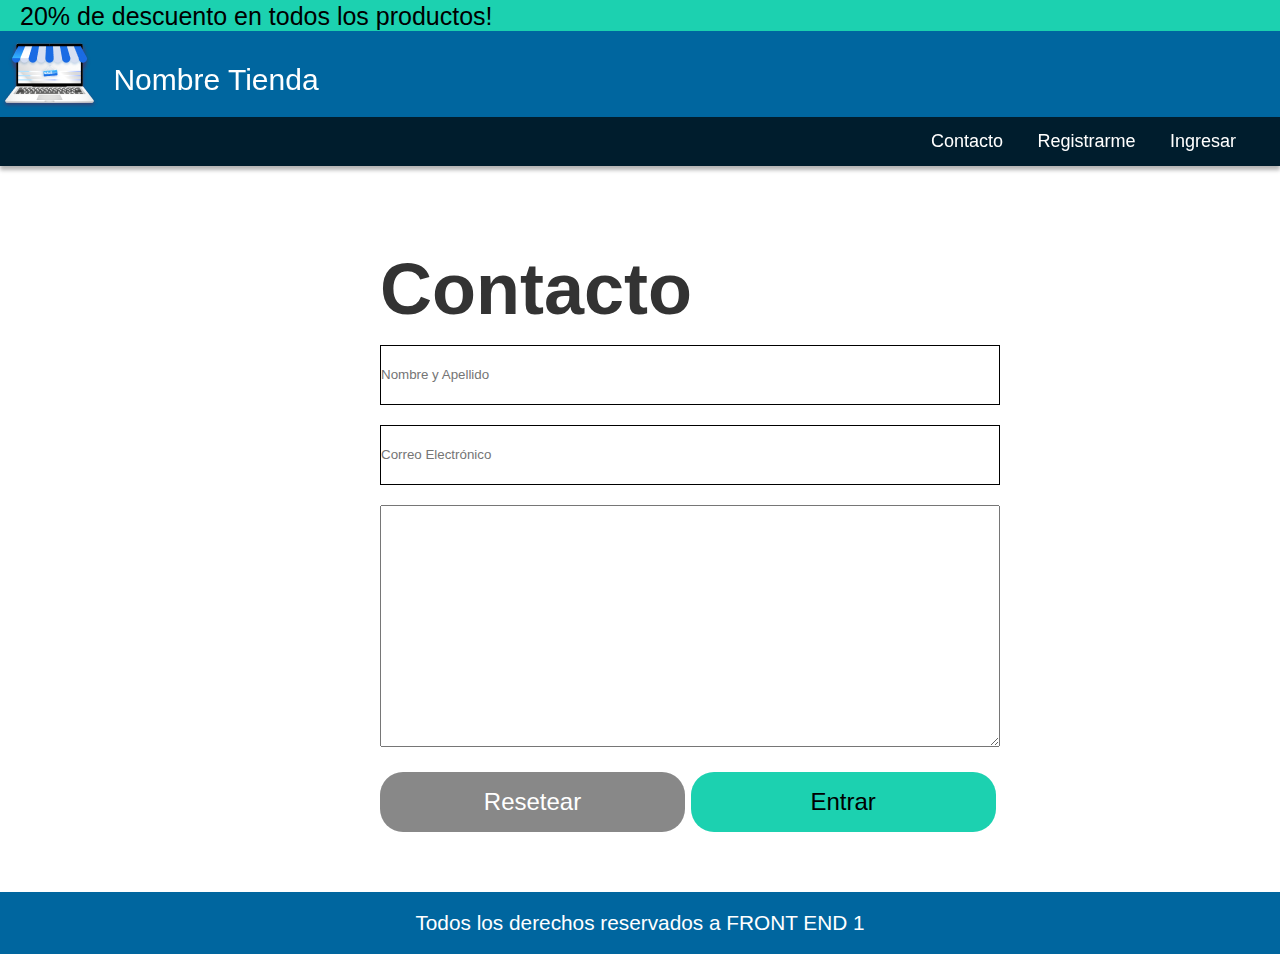
<file: cardSuperHeroes/html/contacto.html>
<!DOCTYPE html>
<html lang="es">

<head>
    <meta charset="UTF-8">
    <meta http-equiv="X-UA-Compatible" content="IE=edge">
    <meta name="viewport" content="width=device-width, initial-scale=1.0">
    <title>Contacto</title>
    <link rel="stylesheet" href="../css/styles.css">
    <link rel="stylesheet" href="../css/contacto.css">
</head>

<body>
    <div class="banner">
        <p>20% de descuento en todos los productos!</p>
    </div>
    <header>
        <a href="../index.html"><img src="../img/logo.png" alt="logo_tienda"></a>
        <h1>Nombre Tienda</h1>
        <nav class="menu">
            <ul>
                <li><a href="./contacto.html">Contacto</a></li>
                <li><a href="./registrarse.html">Registrarme</a></li>
                <li><a href="./login.html">Ingresar</a></li>
            </ul>
        </nav>
    </header>

    <main>
        <section>
            <div class="container">
                <h2>Contacto</h2>
                <form action="" method="POST">
                    <div><input type="nombreApellido" name="NombreApellido" placeholder="Nombre y Apellido" required
                            class="required"></div>
                    <div><input type="email" name="email" placeholder="Correo Electrónico" required class="required">
                    </div>
                    <div><textarea name="comentario" cols="30" rows="10"></textarea>
                        <!--textarea son líneas de texto de varias
                        líneas, con cols se indica el número de caracteres en horizontal del textarea y con rows el número
                        de filas o líneas-->
                    </div>
                    <div><input class="resetear" type="reset" value="Resetear" name="button">
                        <input class="entrar" type="submit" value="Entrar" name="button">
                    </div>

                </form>
            </div>
        </section>
    </main>
    <footer>
        <p>Todos los derechos reservados a FRONT END 1</p>
    </footer>
</body>

</html>
</file>
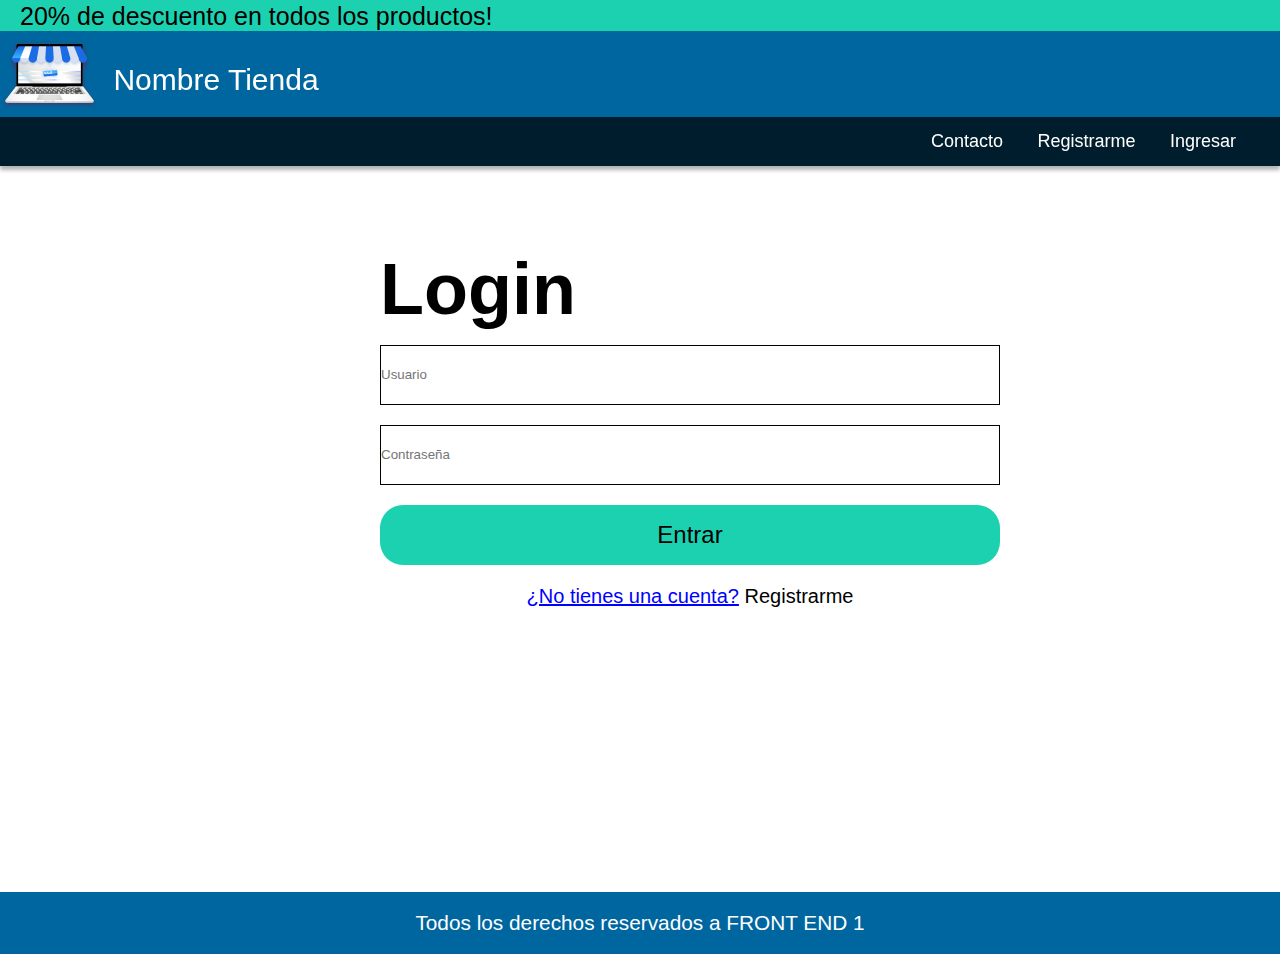
<file: cardSuperHeroes/html/login.html>
<!DOCTYPE html>
<html lang="es">

<head>
    <meta charset="UTF-8">
    <meta http-equiv="X-UA-Compatible" content="IE=edge">
    <meta name="viewport" content="width=device-width, initial-scale=1.0">
    <title>Login</title>
    <link rel="stylesheet" href="../css/styles.css">
    <link rel="stylesheet" href="../css/login.css">
</head>

<body>
    <div class="banner">
        <p>20% de descuento en todos los productos!</p>
    </div>
    <header>
        <a href="../index.html"><img src="../img/logo.png" alt="logo_tienda"></a>
        <h1>Nombre Tienda</h1>
        <nav class="menu">
            <ul>
                <li><a href="./contacto.html">Contacto</a></li>
                <li><a href="./registrarse.html">Registrarme</a></li>
                <li><a href="./login.html">Ingresar</a></li>
            </ul>
        </nav>
    </header>

    <main>
        <section>
            <div class="contairner">
                <h2>Login</h2>
                <form action="" method="POST">
                    <div><input type="email" name="email" placeholder="Usuario" required class="required"></div>
                    <div><input type="password" name="password" placeholder="Contraseña" required class="required"></div>
                    <div><input class="enviar" type="submit" value="Entrar" name="button"></div>
                    <div class="link">
                        <p><a href="registrarse.html">¿No tienes una cuenta?</a> Registrarme</p> 
                    </div>
                </form>
            </div>
        </section>
    </main>

    <footer>
        <p>Todos los derechos reservados a FRONT END 1</p>
    </footer>
</body>

</html>
</file>
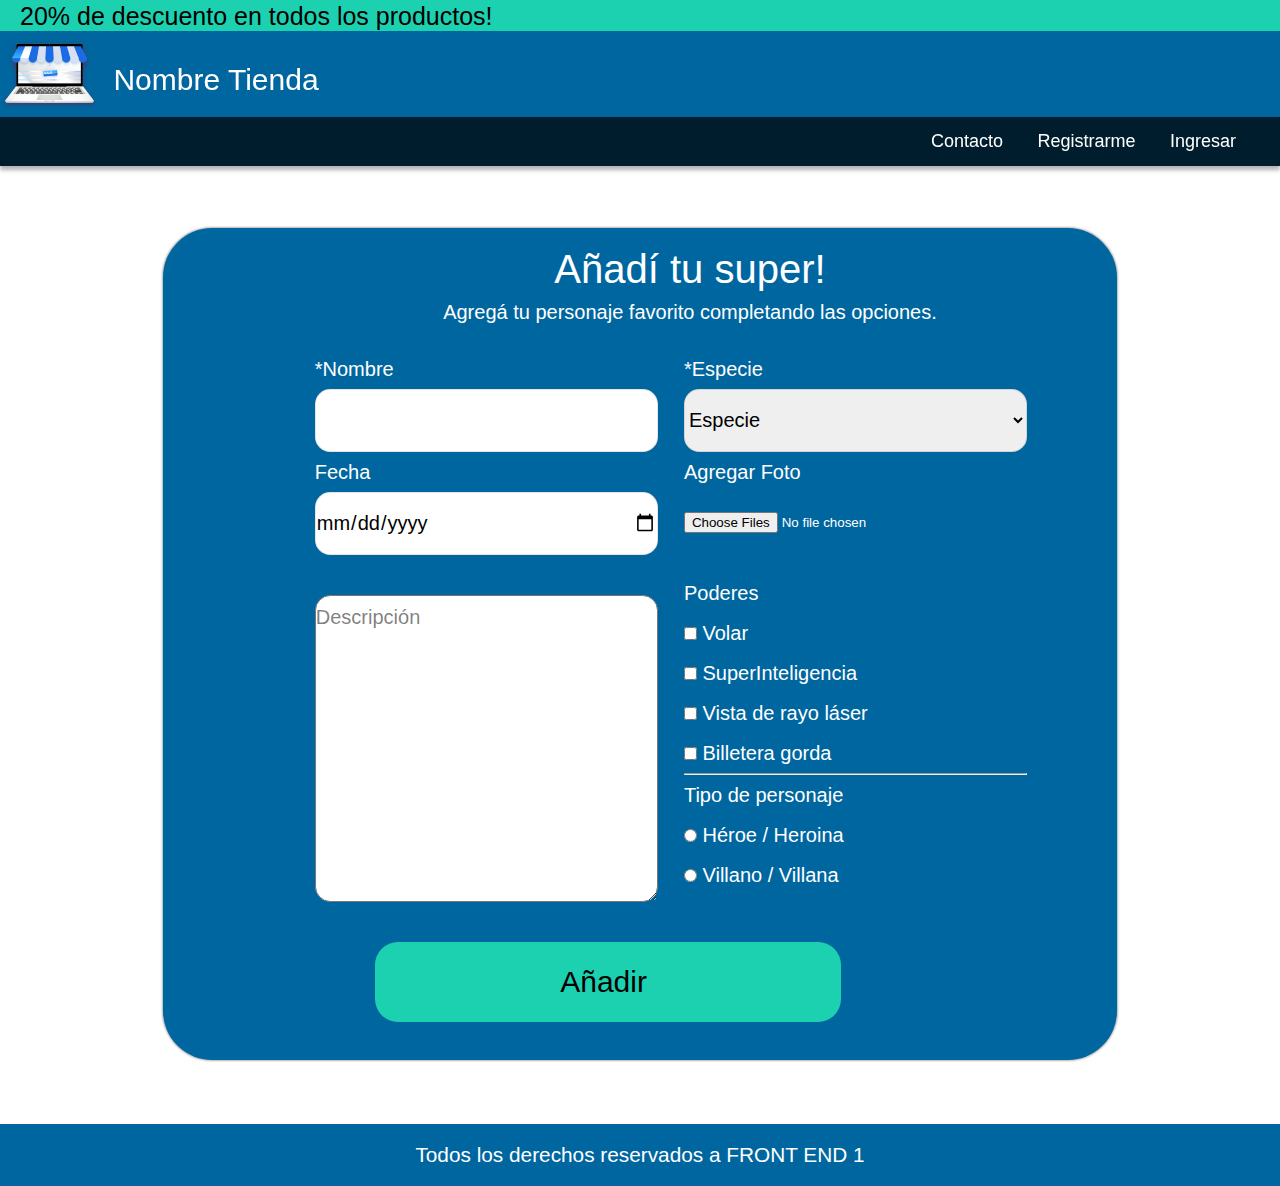
<file: cardSuperHeroes/html/nuevoSuper.html>
<!DOCTYPE html>
<html lang="es">

<head>
    <meta charset="UTF-8">
    <meta http-equiv="X-UA-Compatible" content="IE=edge">
    <meta name="viewport" content="width=device-width, initial-scale=1.0">
    <title>Nuevo Super Heroe</title>
    <link rel="stylesheet" href="../css/styles.css">
    <link rel="stylesheet" href="../css/nuevoSuper.css">
</head>

<body>
    <div class="banner">
        <p>20% de descuento en todos los productos!</p>
    </div>
    <header>
        <a href="../index.html"><img src="../img/logo.png" alt="logo_tienda"></a>
        <h1>Nombre Tienda</h1>
        <nav class="menu">
            <ul>
                <li><a href="./contacto.html">Contacto</a></li>
                <li><a href="./registrarse.html">Registrarme</a></li>
                <li><a href="./login.html">Ingresar</a></li>
            </ul>
        </nav>
    </header>

    <main>
        <section>
            <div>
                <h2>Añadí tu super!</h2>
                <p>Agregá tu personaje favorito completando las opciones.</p>
            </div>
            <form action="" method="POST">
                <div class="contenedorFormulario" >
                    <div class="columna">
                        <!--Nombre-->
                        <label for="nombre">*Nombre</label>
                        <input class="nombre" type="text" name="nombre" required tabindex="1">
                        <!--tabindex: Especifica el orden de tabulación de un elemento.-->

                        <!--Fecha-->
                        <label for="date">Fecha</label>
                        <input class="nombre" type="date" name="date" value="dd/mm/aaaa" min="1800-01-01"
                            max="2022-12-31" tabindex="3">

                        <!--Descripción-->
                        <textarea name="comentario" cols="30" rows="10" tabindex="5">Descripción</textarea>
                    </div>

                    <div class="columna">
                        <!--Especie formulario -->
                        <label for="especie">*Especie</label>
                        <select class="nombre" name="especie" required tabindex="2">
                            <!--tabindex: Especifica el orden de tabulación de un elemento.-->
                            <option value="Dios">Especie</option>
                            <option value="Dios">Dios</option>
                            <option value="SemiDios">SemiDios</option>
                            <option value="Humano">Humano</option>
                            <option value="Mutante">Mutante</option>
                        </select>

                        <!--Agregar archivos-->
                        <label>Agregar Foto</label>
                        <input class="archivo" type="file" name="avatar" accept=".jpg" multiple tabindex="4">

                        <!--Checkboxes-->
                        <label class="poderes" for="poderes">Poderes</label>
                        <label><input class="formulario" type="checkbox" name="poderes" value="Volar" tabindex="6">
                            Volar</label>
                        <label><input class="formulario" type="checkbox" name="poderes" value="SuperInteligencia"
                                tabindex="7"> SuperInteligencia </label>
                        <label><input class="formulario" type="checkbox" name="poderes" value="Vista de rayo láser"
                                tabindex="8"> Vista de rayo láser</label>
                        <label><input class="formulario" type="checkbox" name="poderes" value="Billetera gorda"
                                tabindex="9"> Billetera gorda</label>
                        <hr>
                        <!--Linea divisora-->
                        <!--Radio button-->
                        <label for="tipo">Tipo de personaje</label>
                        <label><input class="formulario" type="radio" name="tipo" value="Héroe / Heroina" tabindex="10">
                            Héroe / Heroina</label>
                            <label><input class="formulario" type="radio" name="tipo" value="Villano / Villana" tabindex="11">
                                Villano / Villana</label>
                    <input class="añadir" type="submit" value="Añadir " name="button" tabindex="12">
                </div>
        </section>
    </main>
    <footer>
        <p>Todos los derechos reservados a FRONT END 1</p>
    </footer>
</body>

</html>
</file>
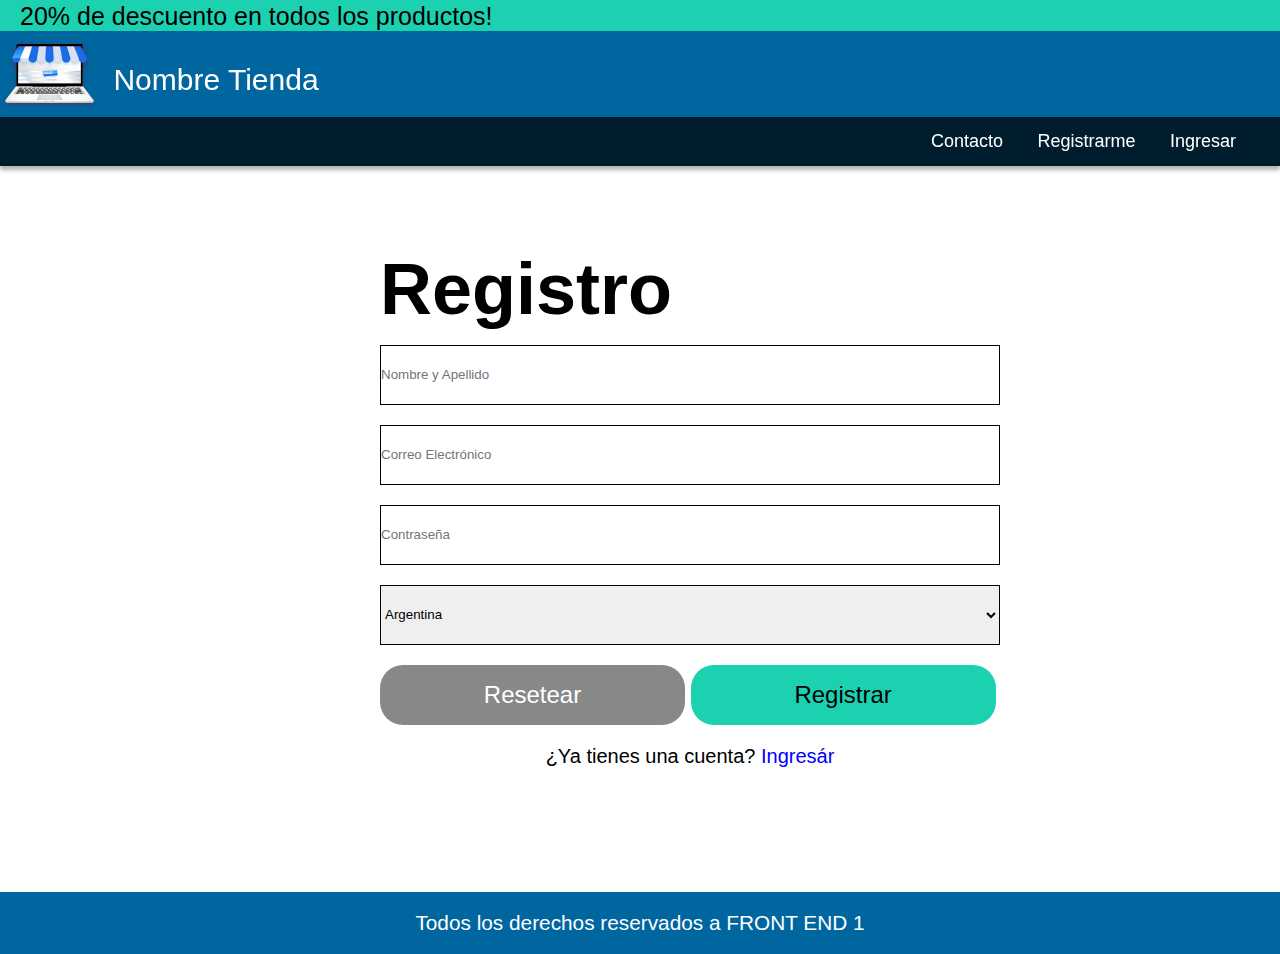
<file: cardSuperHeroes/html/registrarse.html>
<!DOCTYPE html>
<html lang="es">

<head>
    <meta charset="UTF-8">
    <meta http-equiv="X-UA-Compatible" content="IE=edge">
    <meta name="viewport" content="width=device-width, initial-scale=1.0">
    <title>Resgistrarme</title>
    <link rel="stylesheet" href="../css/styles.css">
    <link rel="stylesheet" href="../css/registrarse.css">
</head>

<body>
    <div class="banner">
        <p>20% de descuento en todos los productos!</p>
    </div>
    <header>
        <a href="../index.html"><img src="../img/logo.png" alt="logo_tienda"></a>
        <h1>Nombre Tienda</h1>
        <nav class="menu">
            <ul>
                <li><a href="./contacto.html">Contacto</a></li>
                <li><a href="./registrarse.html">Registrarme</a></li>
                <li><a href="./login.html">Ingresar</a></li>
            </ul>
        </nav>
    </header>

    <main>
        <section>
            <div class="container">
                <h2>Registro</h2>
                <form action="" method="POST">
                    <div><input type="NombreApellido" name="NombreApellido" placeholder="Nombre y Apellido" required
                            class="required"></div>
                    <div><input type="email" name="email" placeholder="Correo Electrónico" required class="required">
                    </div>
                    <div> <input type="password" name="password" placeholder="Contraseña" required class="required">
                    </div>
                    <div><select name="Pais">
                            <option value="1">Argentina</option>
                            <option value="3">Brazil</option>
                            <option value="2">Colombia</option>
                        </select></div>
                    <div><input class="resetear" type="reset" value="Resetear" name="button">
                        <input class="registrar" type="submit" value="Registrar" name="button">
                    </div>
                    <div class="link">
                        <p>¿Ya tienes una cuenta? <a href="login.html"> Ingresár</a>
                        </p>
                    </div>
                </form>
            </div>
        </section>
    </main>
    <footer>
        <p>Todos los derechos reservados a FRONT END 1</p>
    </footer>
</body>

</html>
</file>
<file: Animaciones/css/style._enclacecss.css>
@import url('https://fonts.googleapis.com/css2?family=Roboto:wght@300&display=swap');

*{
    box-sizing: border-box;
    margin: 0;
    padding: 0;
}
:root{
    --primary-color: #000;
    --secondary-color:#f2f2f2;
    --decoration-color:#c79800;
   }

body{
    background:var(--secondary-color);
    font-family: 'Roboto';
    color:var(--primary-color);
  }

header{
    background-color:var(--primary-color);
    text-align: center;
    z-index: 100;
}
header .logo {
    margin-top: 20px;
    margin-left: 20px;
}

/* Menú principal */
nav ul {
  /* Les adelantamos flex */
    display: flex; 
    justify-content: center; 
    flex-wrap: wrap;
    align-items: center;
    list-style: none;
    padding: 0px;
    margin-left: 10px;
  }
nav ul li {
    margin: 20px;
}
nav ul li a{
  position:relative;
  margin:15px;
  font-size:25px;  
  color:var(--secondary-color);
  text-decoration: none;
}
/************ 
Animación debajo de enlaces 
********/
nav ul li a::before{
  content:'';
  background: var(--decoration-color);
  position:absolute;
  bottom:-10px; 
  width: 0%; 
  height: 5px; 
  transition: all 0.4s;
}

nav ul li a:hover::before{
  width: 100%;
} 


/* Barra redes */
.social {
	position: fixed; 
	left: 0; 
	top: calc(50% - 90px); /* Para que quede centrada le decimos que al 50% del alto le reste la mitad del alto de la barra: 16px de la letra + 10 padding-top + 10padding-bottom */
	z-index: 2000; 
}
.social ul {
	list-style: none;
}

.social ul li a {
    display: inline-block; /* porque le quiero agregar padding */
    color:var(--secondary-color);
    background: var(--primary-color);
    padding: 10px 15px;
    text-decoration: none; 
    transition: all 0.4s;
}

.social ul li a:hover{
  padding: 10px 30px;
  background-color: var(--primary-color);
}


.social ul li .icon-facebook {background:#3b5998;} /* Establecemos los colores de cada red social, aprovechando su class */
.social ul li .icon-twitter {background: #00abf0;}
.social ul li .icon-instagram {background: #E4405F;}
.social ul li .icon-whatsapp {background: #25D366;}
.social ul li .icon-mail {background: #666666;}

/*********** 
 
 **********/
  /* Contenido */
.container{
    width: 80%;
    margin: 5% auto;
}

.container p{
    margin-top: 10px;
    text-align: justify;
}
.container a{
    display: inline-block;
    background-color:var(--primary-color);
    color:var(--secondary-color);
    text-decoration: none;
    padding: 15px;
    margin-top: 15px;
}
.container a:hover{
    color:var(--decoration-color);
}
 
/* HAcemos girar a spinner */
.spinner{
    width: 64px;
    height: 64px;
    position: fixed;
    top: calc(50% - 32px);
    left: calc(50% - 32px);
    border-radius: 50%;
    z-index: 2 ; 
    background-color: transparent;
    border-top: 10px solid rgb(188, 202, 66);
    border-right: 10px solid rgb(66,139,202);
    border-bottom: 10px solid rgb(202, 66, 129);
    border-left: 10px solid rgba(66,139,202,.2);
    animation: spinner 0.7s infinite linear; 
 }
 
 @keyframes spinner {
  form {
    transform: rotate(0);
  }
  to {
    transform: rotate(1turn);
  }
  
 }
</file>
<file: cardSuperHeroes/css/styles.css>
* {
  box-sizing: border-box;
  font-family: "Roboto", sans-serif;
  font-weight: 250;
  margin: 0;
  padding: 0;
}

main{
  margin: 4%;
  display: flex;
  justify-content: center;
}

header {
  background-color: #00669F;
  box-shadow: 0px 4px 4px rgba(0, 0, 0, 0.25); /*Adjunta una o más sombras a un elemento*/
  padding-top: 5px;/*Establece el relleno superior de un elemento.*/
  position: sticky;
  top: 0; /* Para que quede pegado desde top: 0 */
  height: 120px;
  z-index: 999; /*Establece el orden de pila de un elemento posicionado*/
}

h1 {
  bottom: 20px; /*Establece la posición de los elementos, desde la parte inferior de su elemento padre*/
  color: #FFFFFF;
  display: inline-block; /*Especifica cómo se debe mostrar un determinado elemento HTML.*/
  font-size: 30px;
  font-weight: lighter;
  margin-left: 10px; /*Establece el margen izquierdo de un elemento.*/
  position: relative;
}

section {
  display: inline-block;
  margin: 5px;
}

section img {
  border-radius: 50%;
  height: 120px;
  left: 35%;
  position: absolute;
  top: 32%;
  width: 120px;
  z-index: 30;
}

.banner {
  background-color: #1CD1B0; 
  color:#000000;
  font-size: 25px; /*Especifica el tamaño de fuente del texto.*/
  padding-left: 20px; /*Establece el relleno izquierdo de un elemento.*/
  padding-top: 2px; /*Establece el relleno superior de un elemento.*/
}

.menu {
  background-color: #001D2D;
  box-shadow: 0px 4px 4px rgba(0, 0, 0, 0.30); /*Adjunta una o más sombras a un elemento*/
  text-align: right; /*Especifica la alineación horizontal del texto.*/
  padding: 14px;
}

.menu li {
  display: inline; /*Especifica cómo se debe mostrar un determinado elemento HTML.*/
  margin-right: 30px; /*Establece el margen derecho de un elemento.*/
}

.menu li a {
  color: #ffffff;
  font-size: 18px;
  text-decoration: none;
}

.card {
  border-radius: 25px 25px 0 0;
  box-shadow: 0px 6px 6px rgba(0, 0, 0, 0.25);
  margin: 60px;
  position: relative;
  text-align: center;
  width: 360px;
}

.card:hover{
  transform: scale(1.1);
  box-shadow: 0 12px 16px rgba(0, 0, 0, 0.2);
}

.topCard {
  background-position-x: -200px;
  background-position-y: center;
  background-repeat: no-repeat;
  background-size: 180%;
  border-radius: 25px 25px 0 0;
  height: 260px;
}

.cardMujerMaravilla {
  background-image: url(../img/fondo-mujerMaravilla.png);
}

.cardBatman {
  background-image: url(../img/fondo-batman.png);
}

.cardHarleyQuinn {
  background-image: url(../img/fondo-HarleyQuinn.png);
}

.textocard {
  height: 350px;
  position: relative;
}

.textocard h2 {
  color: #000000;
  font-size: 30px;
  padding-top: 70px;
  text-transform: uppercase;
}

.textocard p {
  color: #1b1b1b;
  font-size: 16px;
  margin-bottom: 80px;
  padding: 25px;
  text-align: left;
}

.boton{
  background-color: #00669F;
  border-radius: 10px;
  bottom: 15px;
  color: white;
  font-size: 21px;
  left: 80px;
  padding: 20px 60px; 
  position: absolute;
  text-decoration: none;
}

.boton:hover{
  background-color:#001D2D;
  transition: ease 0.7s;
}

.corazon {
  color: #cc2424;
  font-size: 2em;
  left: 5%;
  position: absolute;
  top: 2%;
}

.fa-plus{
  background-color: #00669F;
  border-radius: 100%;
  bottom: 25%;
  color: #fff;
  font-size: 30px;
  padding: 14px;
  position: fixed;
  right: 1%;
}

.fa-plus:hover{
  background-color:#001D2D;
  transition: ease 0.7s;
}

footer {
  background: #00669f;
  box-shadow: 0px 4px 4px rgba(0, 0, 0, 0.25);
  color: #ffffff;
  font-size: 1.3em;
  padding: 1.5%;
  text-align: center;
}

nav ul li a::before{
  content:'';
  background-color:#00669f ;
  position:absolute;
  bottom:-10px; 
  width: 0%; 
  height: 5px; 
  transition: all 0.4s;
}

nav ul li a:hover::before{
  width: 6%;
}
</file>
<file: CV_Batman/css/styles.css>
header {
    background-color: #dddddd; 
    text-align:center;
}

.mayuscula{
        text-transform: uppercase;
}

h1 {
    background-color: #ccd1d3;
    color: #0C5EDC;
    font-size: 25px;
    letter-spacing: 10px;
    padding: 10px;
    text-transform: uppercase;    /* Mayuscula */
    word-spacing: 30px;
}
    
h2 {
    background-color: #D7DBDD;
    color:#900C3F;
    font-size: 18px;
    letter-spacing: 10px;
    text-transform: uppercase;
    word-spacing: 15px;
}

span {
    font-weight: bold; font-style: italic;
}

main {
    margin-left: 20em; 
    margin-right: 20em;
}

footer {
    background-color: #1F497D; 
    color:white;
    font-size: 24px; 
    text-align:center; 
    text-transform: uppercase;  
}
</file>
<file: Flexbox/css/style_base.css>
@import url("https://fonts.googleapis.com/css2?family=Roboto:wght@400;500;700&display=swap");
:root {
  --gray: #222222;
  --red: #fc200c;
  --green: #39b24a;
  --lightWhite: #f3f3f3;
  --white: #fff;
}

* {
  box-sizing: border-box;
  margin: 0;
  padding: 0;
}

body {
  background: var(--lightWhite);
  font-family: "Roboto", sans-serif;
}

header {
  background: var(--gray);
  color: var(--white);
  padding: 0.5rem 1.25rem;
  display: flex;
  justify-content: space-between;
  align-items: center; 
}

header nav ul {
  display: flex;
  gap: 20px;
  
}

header .header__logo {
  display: flex;
  align-items: center;
  gap: 10px;
}


header .header__logo span,
footer .footer__logo span {
  color: var(--green);
}
header .header__logo span:nth-child(2),
footer .footer__logo span:nth-child(2) {
  color: var(--red);
}

.kangrebur {
  display: none;
} 
main {
    padding: 35px 0px;
    /* Alto del main: alto viewport - alto Header - alto Footer
       Me aseguro que el main ocupa todo el alto disponible */
    min-height: calc(100vh - 100px - 150px);
    display: flex;
    justify-content: center;
    align-items: center;
}

main .container {
  display: flex;
  justify-content: space-evenly;
  gap: 30px;
}

main section .card {
  border-radius: 5px;
  height: 21.875rem; /* 350px/16px (16px=1rem) */
  width: 30.625rem;  /* 490px/16px (16px=1rem) */
  flex-grow: 1;
}

main section .delivery {
  background: url("../img/delivery.jpg");
  color: var(--red);
  font-size: 1.5rem;
  font-weight: bold;
  padding: 20px;
  background-size: cover;
}
main section .delivery span {
  color: var(--lightWhite);
}
main section .podio {
  background: #fff;
  font-weight: bold;
}
main section .podio h3 {
  color: var(--red);
  font-size: 24px;
  text-align: center;
  padding: 26px;
  width: 100%;
}
.podio .top5 .podio__pizzas h4 {
  font-size: 20px;
  font-weight: bold;
  padding-bottom: 20px;
}

.top5 {
  display: flex;
  justify-content: space-around;
  align-items: center;
} 

.top5 .podio__pizzas ol li {
  padding: 10px 0px;
}

footer {
  background: #222;
  padding: 19px 20px;
  display: flex;
  flex-direction: row-reverse;
  justify-content: space-between;
}

footer .footer__logo {
  color: var(--lightWhite);
  font-size: 14px;
  display: flex;
  align-items: center;
  gap: 10px;
}

footer ul {
  color: var(--lightWhite);
  display: flex;
  flex-direction: column;
  gap: 10px;
}

footer ul li:last-child {
  order: -1;
}

footer ul li:first-child {
  order: -2;
}
 

@media screen and (max-width:  768px) {
   .kangrebur {
     display: flex;
     font-size: 40px;
   }
   header nav {
    display: none;
  }
  main .container {
    flex-direction: column;
    align-items: center;
  }
}
</file>
<file: Lemon_pie_2/css/styles.css>
*{
    margin: 0px;
    padding: 0px;

}

a{
    text-decoration: none;
    color:black;
}

.imgEnCabezado{
    background-repeat: no-repeat; /*No se repita la imagen*/
    background-size: 100%;
    background-attachment: scroll;
    width: auto;
    height: 400px;
    color:white;
    background-image: linear-gradient(rgba(0, 0, 0, 0.1), rgba(0, 0, 0, 0.7)), url(../img/lemon-pie.png);
    position: relative;
}

header p{
    padding: 15px 5px;
    font-size: 20px;
}

h1{
    padding: 20px 4px;
    font-size: 40px;
}

h2{
    color: black;
    width: auto;
    height: -200px;
    margin-right: 50px;
    font-weight: 100px;
}

.titulo{
    position: absolute;
    bottom: 0px;
}
ol li {
    margin-left: 40px;
    padding-top: 15px;
    font-size: 20px;
}

ul li {
    margin-left: 40px;
    padding-top: 15px;
    font-size: 20px;
}

h3{
    font-size: 30px;
    margin-left: 30px;
    padding-top: 15px;
}

.fas{
    font-size: 30px;
    margin-left: 10px;
    padding-top: 30px;
}

footer{
    padding: 1%;
    font-size: 20px;
    margin-top: 30px;
}

.logo{
    margin-left: 10px;
    padding-top: 10px;
}
</file>
<file: Responsive/clase13/css/estilos.css>
/* Estilos Generales */
@import url('https://fonts.googleapis.com/css2?family=Roboto:wght@500;300&display=swap');

:root {
    --color-principal: #062f5b;
    --color-secundario: #679dd6;
    --color-texto: #5d596b;
}

* {
    box-sizing: border-box;
    margin: 0;
    padding: 0;
}

body {
    font-family: 'Roboto', sans-serif;
    font-weight: 300px;
}

img {
    max-width: 100%;
}

li {
    list-style-type: none;
}

a {
    text-decoration: none;
    color: #fff;
}

header {
    background-color: var(--color-principal);
}

nav {
    padding: 20px;
}

nav ul {
    display: flex;
}

nav ul li a {
    padding: 10px;
}

.bg-header {
    background-image: url("../img/bg-header.jpg"), -webkit-linear-gradient(top, #cbe3ba, #a6cc8b);
    background-repeat: no-repeat;
    background-position: center;
    background-size: cover;
    color: #fff;
    display: flex;
    justify-content: center;
    align-items: center;
    height: 300px;
}

.bg-header h1 {
    font-weight: 500px;
}

/* Estilos section */
section,
footer {
    padding: 40px;
}

section>div {

    display: flex;
}

h2 {
    font-size: 2rem;
    text-align: center;
}

/* Estilos cards */
#card-section>div {
    display: flex;
}

.card {
    border-radius: 20px;
    padding: 20px;
    width: 50%;
    border: 1px solid #ccc;
    box-shadow: 2px 2px 6px #ccc;
    margin: 20px 10px;

}

.card>h3 {
    color: var(--color-secundario);
    font-size: 1.5em;
    margin: 20px 0;
}

/* Estilos contacto*/
.contacto,
.formulario {
    padding: 30px;
}

.contacto {
    width: 50%;
    text-align: right;
}

.contacto>p {
    line-height: 2;
    color: var(--color-texto);
}

.contacto>p>span {
    font-weight: bold;
}

.formulario {
    width: 50%;
}

form {
    color: #fff;
    display: flex;
    flex-direction: column;
    background-color: var(--color-principal);
    padding: 40px 40px 10px;
}

form input {
    margin-bottom: 30px;
}

input {
    border-radius: 20px;
    outline: none;
    padding: 8px;
}

input[type="submit"] {
    background-color: var(--color-principal);
    border: 2px solid #fff;
    color: #fff;

}

/*footer*/
footer {
    background-color: var(--color-principal);
    display: flex;
}

footer>div {
    width: 50%;
}

footer h4 {
    color: #fff;
    margin-bottom: 20px;
}

footer ul {
    line-height: 2.5;
}

.news-letter {
    position: relative;
}

.news-letter>input[type="text"] {
    width: 100%;
}

.news-letter>input[type="submit"] {
    position: absolute;
    width: 100px;
    right: 0;
}

/*** Responsive */
@media screen and (max-width: 768px){
    #formulario-contenedor, footer,  #card-section>div {
        flex-direction: column;
    }
    .formulario, .card, .contacto, .news-letter, footer div {
        width: 100%;
    }
    .contacto {
        text-align: center;
    }
    footer div:nth-last-of-type(2){
        margin-top: 20px;
    }
}

@media screen and (max-width: 480px){
    .bg-header{
        height: 100vh;
    }

}
</file>
<file: cardSuperHeroes/css/contacto.css>
*{
    box-sizing: border-box;
    font-family: "Roboto", sans-serif; /*tipo de letra*/
    margin: 0;
    padding: 0;

}

h2{
    width: 327px;
    height: 72px;
    left: 410px;
    top: 229px;
    font-style: normal;
    font-weight: bold;
    font-size: 72px;
    line-height: 72px;
    color: #333333;
}
main{
    height: 600px;
    justify-content: center;
    margin: 6% auto 5%;
    padding-left: 100px;
    width: 620px;
    color:black;
    font-size: 20px;
}

input {
    width: 620px;
    height: 60px;
    left: 410px;
    top: 351px;
    background: #FFFFFF;
    border: 1.53407px solid #000000;
    box-sizing: border-box;
}

.entrar{
    background-color: #1CD1B0;
    color: black;
    border-radius: 23.011px;
    width: 305px;
    font-size: 24px;
    border: none;
}
.entrar:hover, .resetear:hover {
    background-color:#001D2D;
    transition: ease 0.7s;
    color: white;
}
.resetear{
    background-color: #888888;
    color: white;
    border-radius: 23.011px;
    width: 305px;
    left: 730px;
    top: 809px;
    font-size: 24px;
    border: none;
}

.container {
    display: flex;
    flex-direction: column;
}

main div {
    padding-top: 20px;
}

textarea{
    font-size: 20px;
    width: 620px; 
    color: black;
    padding-top: 10px ;
}
</file>
<file: cardSuperHeroes/css/login.css>
*{
    box-sizing: border-box;
    font-family: "Roboto", sans-serif; /*tipo de letra*/
    margin: 0;
    padding: 0;
    
}

h2{
    width: 327px;
    height: 72px;
    left: 410px;
    top: 229px;
    font-style: normal;
    font-weight: bold;
    font-size: 72px;
    line-height: 72px;

}
main{
    height: 600px;
    justify-content: center;
    margin: 6% auto 5%;
    padding-left: 100px;
    width: 620px;
    color:black;
    font-size: 20px;
}

input {
    width: 620px;
    height: 60px;
    left: 410px;
    top: 351px;
    background: #FFFFFF;
    border: 1.53407px solid #000000;
    box-sizing: border-box;
}

.enviar{
    background-color: #1CD1B0;
    color: black;
    border-radius: 23.011px;
    width: 100%;
    left: 730px;
    top: 809px;
    font-size: 24px;
    border: none;
}
.enviar:hover {
    background-color:#001D2D;
    transition: ease 0.7s;
    color: white;
}

.container {
    display: flex;
    flex-direction: column;
}

main div {
    padding-top: 20px;
}

select{
    width: 619.85px;
    height: 60px;
    left: 410px;
    top: 591px;
    border: 1.53407px solid #000000;
    box-sizing: border-box;
}

.link p{
    text-align: center;
}

.link p a{
    color: blue;
}
</file>
<file: cardSuperHeroes/css/nuevoSuper.css>
*{
    box-sizing: border-box;
    font-family: "Roboto", sans-serif; /*tipo de letra*/
    margin: 0;
    padding: 0;
}

main{
    background-color: #00669F;
    box-shadow: 0px 0px 2px 1px rgba(0, 0, 0, 0.3);
    border-radius: 49.0901px;
    height: 832px;
    justify-content: center;
    left: 243px;
    top: 184px;
    width: 954px;
    margin: 6% auto 5%;
    padding-left: 100px;
    color: white;
}

main h2{
    font-size: 40px;
    line-height: 72px;
    text-align: center;
    position: relative;
    
}

main p{
    font-weight: 300;
    font-size: 20px;
    line-height: 14px;
    text-align: center;
}

.columna{
    display: inline-grid; /**/
    width: 45%;
    padding: 30px;
}


.añadir{
    background-color: #1CD1B0;
    color: black;
    border-radius: 23.011px;
    width: 466px;
    height: 80px;
    left: 90px;
    bottom: -90px;
    font-size: 30px;
    border: none;
    position: absolute;
}
.añadir:hover{
    background-color:#001D2D;
    transition: ease 0.7s;
    color: white;
}


label{
    font-size: 20px;
    line-height: 40px;
    text-align: left;
}

.nombre{
    border: 1.53407px solid rgba(0, 0, 0, 0.1);
    box-sizing: border-box;
    border-radius: 15.3407px;
    height: 63px;
    left: 366px;
    top: 329px;
    width: 343px;    
    color: black;
    font-size: 20px;
}

textarea{
    margin-top: 40px;
    height:307px;
    border-radius: 15.3407px;
    font-size: 20px;
    width: 343px; 
    color: rgba(0, 0, 0, 0.5);
    padding-top: 10px ;
}

.archivo{
    padding: 20px;
    box-sizing: border-box;
    padding-left:0px;
}

.poderes{
    margin-top: 20px;
}

.contenedorFormulario{
    position: relative;
}
</file>
<file: cardSuperHeroes/css/registrarse.css>
*{
    box-sizing: border-box;
    font-family: "Roboto", sans-serif; /*tipo de letra*/
    margin: 0;
    padding: 0;
    
}

h2{
    width: 327px;
    height: 72px;
    left: 410px;
    top: 229px;
    font-style: normal;
    font-weight: bold;
    font-size: 72px;
    line-height: 72px;

}
main{
    height: 600px;
    justify-content: center;
    margin: 6% auto 5%;
    padding-left: 100px;
    width: 620px;
    color:black;
    font-size: 20px;

}

input {
    width: 620px;
    height: 60px;
    left: 410px;
    top: 351px;
    background: #FFFFFF;
    border: 1.53407px solid #000000;
    box-sizing: border-box;
}

.registrar{
    background-color: #1CD1B0;
    color: black;
    border-radius: 23.011px;
    width: 305px;
    left: 730px;
    top: 809px;
    font-size: 24px;
    border: none;
}
.registrar:hover, .resetear:hover {
    background-color:#001D2D;
    transition: ease 0.7s;
    color: white;
}
.resetear{
    background-color: #888888;
    color: white;
    border-radius: 23.011px;
    width: 305px;
    left: 730px;
    top: 809px;
    font-size: 24px;
    border: none;
}

.container {
    display: flex;
    flex-direction: column;
}

main div {
    padding-top: 20px;
}

select{
    width: 619.85px;
    height: 60px;
    left: 410px;
    top: 591px;
    border: 1.53407px solid #000000;
    box-sizing: border-box;
}

a{
    text-decoration: none;
    color: blue;
}

.link p{
    text-align: center;
}
</file>
